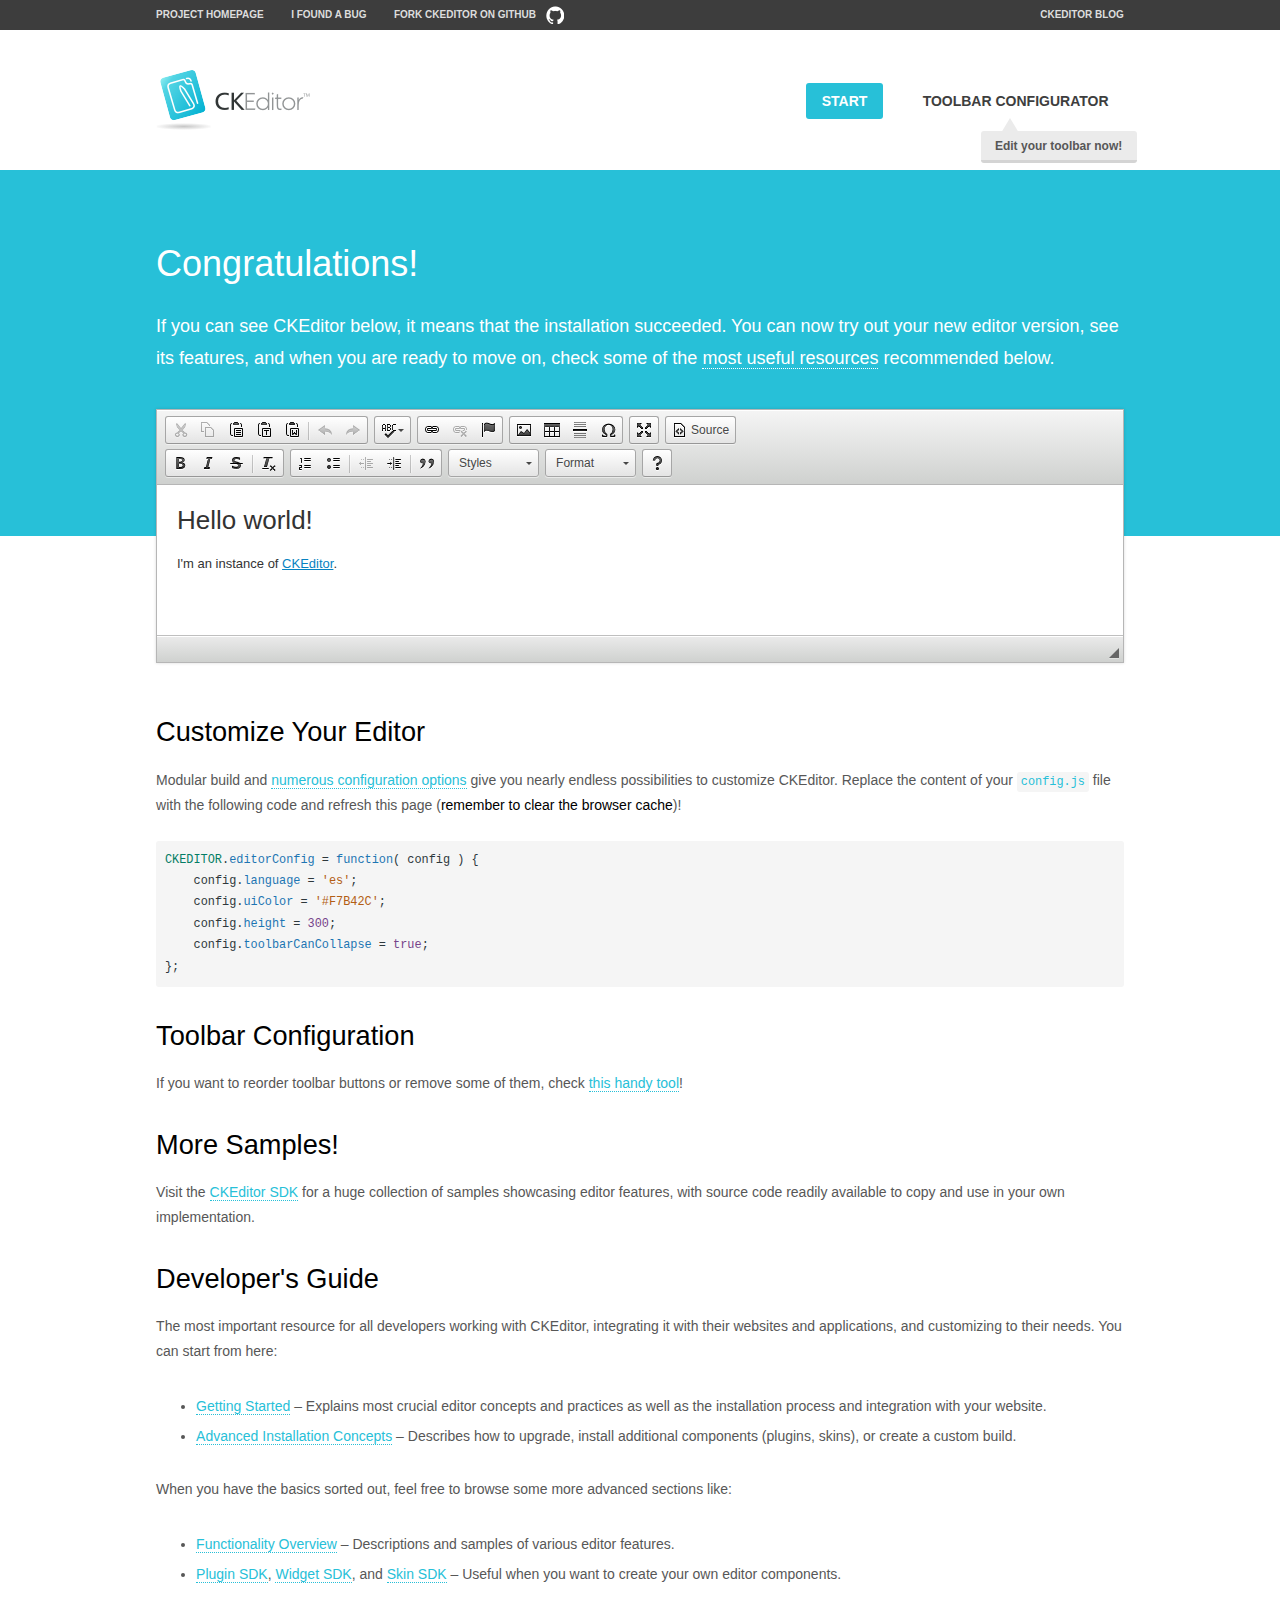
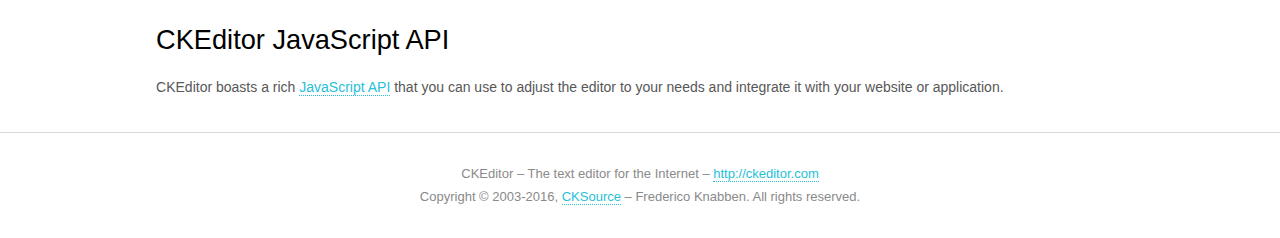
<file: class/ckeditor/samples/index.html>
<!DOCTYPE html>
<!--
Copyright (c) 2003-2016, CKSource - Frederico Knabben. All rights reserved.
For licensing, see LICENSE.md or http://ckeditor.com/license
-->
<html>
<head>
	<meta charset="utf-8">
	<title>CKEditor Sample</title>
	<script src="../ckeditor.js"></script>
	<script src="js/sample.js"></script>
	<link rel="stylesheet" href="css/samples.css">
	<link rel="stylesheet" href="toolbarconfigurator/lib/codemirror/neo.css">
</head>
<body id="main">

<nav class="navigation-a">
	<div class="grid-container">
		<ul class="navigation-a-left grid-width-70">
			<li><a href="http://ckeditor.com">Project Homepage</a></li>
			<li><a href="http://dev.ckeditor.com/">I found a bug</a></li>
			<li><a href="http://github.com/ckeditor/ckeditor-dev" class="icon-pos-right icon-navigation-a-github">Fork CKEditor on GitHub</a></li>
		</ul>
		<ul class="navigation-a-right grid-width-30">
			<li><a href="http://ckeditor.com/blog-list">CKEditor Blog</a></li>
		</ul>
	</div>
</nav>

<header class="header-a">
	<div class="grid-container">
		<h1 class="header-a-logo grid-width-30">
			<a href="index.html"><img src="img/logo.png" alt="CKEditor Sample"></a>
		</h1>

		<nav class="navigation-b grid-width-70">
			<ul>
				<li><a href="index.html" class="button-a button-a-background">Start</a></li>
				<li><a href="toolbarconfigurator/index.html" class="button-a">Toolbar configurator <span class="balloon-a balloon-a-nw">Edit your toolbar now!</span></a></li>
			</ul>
		</nav>
	</div>
</header>

<main>
	<div class="adjoined-top">
		<div class="grid-container">
			<div class="content grid-width-100">
				<h1>Congratulations!</h1>
				<p>
					If you can see CKEditor below, it means that the installation succeeded.
					You can now try out your new editor version, see its features, and when you are ready to move on, check some of the <a href="#sample-customize">most useful resources</a> recommended below.
				</p>
			</div>
		</div>
	</div>
	<div class="adjoined-bottom">
		<div class="grid-container">
			<div class="grid-width-100">
				<div id="editor">
					<h1>Hello world!</h1>
					<p>I'm an instance of <a href="http://ckeditor.com">CKEditor</a>.</p>
				</div>
			</div>
		</div>
	</div>

	<div class="grid-container">
		<div class="content grid-width-100">
			<section id="sample-customize">
				<h2>Customize Your Editor</h2>
				<p>Modular build and <a href="http://docs.ckeditor.com/#!/guide/dev_configuration">numerous configuration options</a> give you nearly endless possibilities to customize CKEditor. Replace the content of your <code><a href="../config.js">config.js</a></code> file with the following code and refresh this page (<strong>remember to clear the browser cache</strong>)!</p>
		<pre class="cm-s-neo CodeMirror"><code><span style="padding-right: 0.1px;"><span class="cm-variable">CKEDITOR</span>.<span class="cm-property">editorConfig</span> <span class="cm-operator">=</span> <span class="cm-keyword">function</span>( <span class="cm-def">config</span> ) {</span>
<span style="padding-right: 0.1px;"><span class="cm-tab">	</span><span class="cm-variable-2">config</span>.<span class="cm-property">language</span> <span class="cm-operator">=</span> <span class="cm-string">'es'</span>;</span>
<span style="padding-right: 0.1px;"><span class="cm-tab">	</span><span class="cm-variable-2">config</span>.<span class="cm-property">uiColor</span> <span class="cm-operator">=</span> <span class="cm-string">'#F7B42C'</span>;</span>
<span style="padding-right: 0.1px;"><span class="cm-tab">	</span><span class="cm-variable-2">config</span>.<span class="cm-property">height</span> <span class="cm-operator">=</span> <span class="cm-number">300</span>;</span>
<span style="padding-right: 0.1px;"><span class="cm-tab">	</span><span class="cm-variable-2">config</span>.<span class="cm-property">toolbarCanCollapse</span> <span class="cm-operator">=</span> <span class="cm-atom">true</span>;</span>
<span style="padding-right: 0.1px;">};</span></code></pre>
			</section>

			<section>
				<h2>Toolbar Configuration</h2>
				<p>If you want to reorder toolbar buttons or remove some of them, check <a href="toolbarconfigurator/index.html">this handy tool</a>!</p>
			</section>

			<section>
				<h2>More Samples!</h2>
				<p>Visit the <a href="http://sdk.ckeditor.com">CKEditor SDK</a> for a huge collection of samples showcasing editor features, with source code readily available to copy and use in your own implementation.</p>
			</section>

			<section>
				<h2>Developer's Guide</h2>
				<p>The most important resource for all developers working with CKEditor, integrating it with their websites and applications, and customizing to their needs. You can start from here:</p>
				<ul>
					<li><a href="http://docs.ckeditor.com/#!/guide/dev_installation">Getting Started</a> &ndash; Explains most crucial editor concepts and practices as well as the installation process and integration with your website.</li>
					<li><a href="http://docs.ckeditor.com/#!/guide/dev_advanced_installation">Advanced Installation Concepts</a> &ndash; Describes how to upgrade, install additional components (plugins, skins), or create a custom build.</li>
				</ul>
					<p>When you have the basics sorted out, feel free to browse some more advanced sections like:</p>
				<ul>
					<li><a href="http://docs.ckeditor.com/#!/guide/dev_features">Functionality Overview</a> &ndash; Descriptions and samples of various editor features.</li>
					<li><a href="http://docs.ckeditor.com/#!/guide/plugin_sdk_intro">Plugin SDK</a>, <a href="http://docs.ckeditor.com/#!/guide/widget_sdk_intro">Widget SDK</a>, and <a href="http://docs.ckeditor.com/#!/guide/skin_sdk_intro">Skin SDK</a> &ndash; Useful when you want to create your own editor components.</li>
				</ul>
			</section>

			<section>
				<h2>CKEditor JavaScript API</h2>
				<p>CKEditor boasts a rich <a href="http://docs.ckeditor.com/#!/api">JavaScript API</a> that you can use to adjust the editor to your needs and integrate it with your website or application.</p>
			</section>
		</div>
	</div>
</main>

<footer class="footer-a grid-container">
	<div class="grid-container">
		<p class="grid-width-100">
			CKEditor &ndash; The text editor for the Internet &ndash; <a class="samples" href="http://ckeditor.com/">http://ckeditor.com</a>
		</p>
		<p class="grid-width-100" id="copy">
			Copyright &copy; 2003-2016, <a class="samples" href="http://cksource.com/">CKSource</a> &ndash; Frederico Knabben. All rights reserved.
		</p>
	</div>
</footer>
<script>
	initSample();
</script>

</body>
</html>
</file>
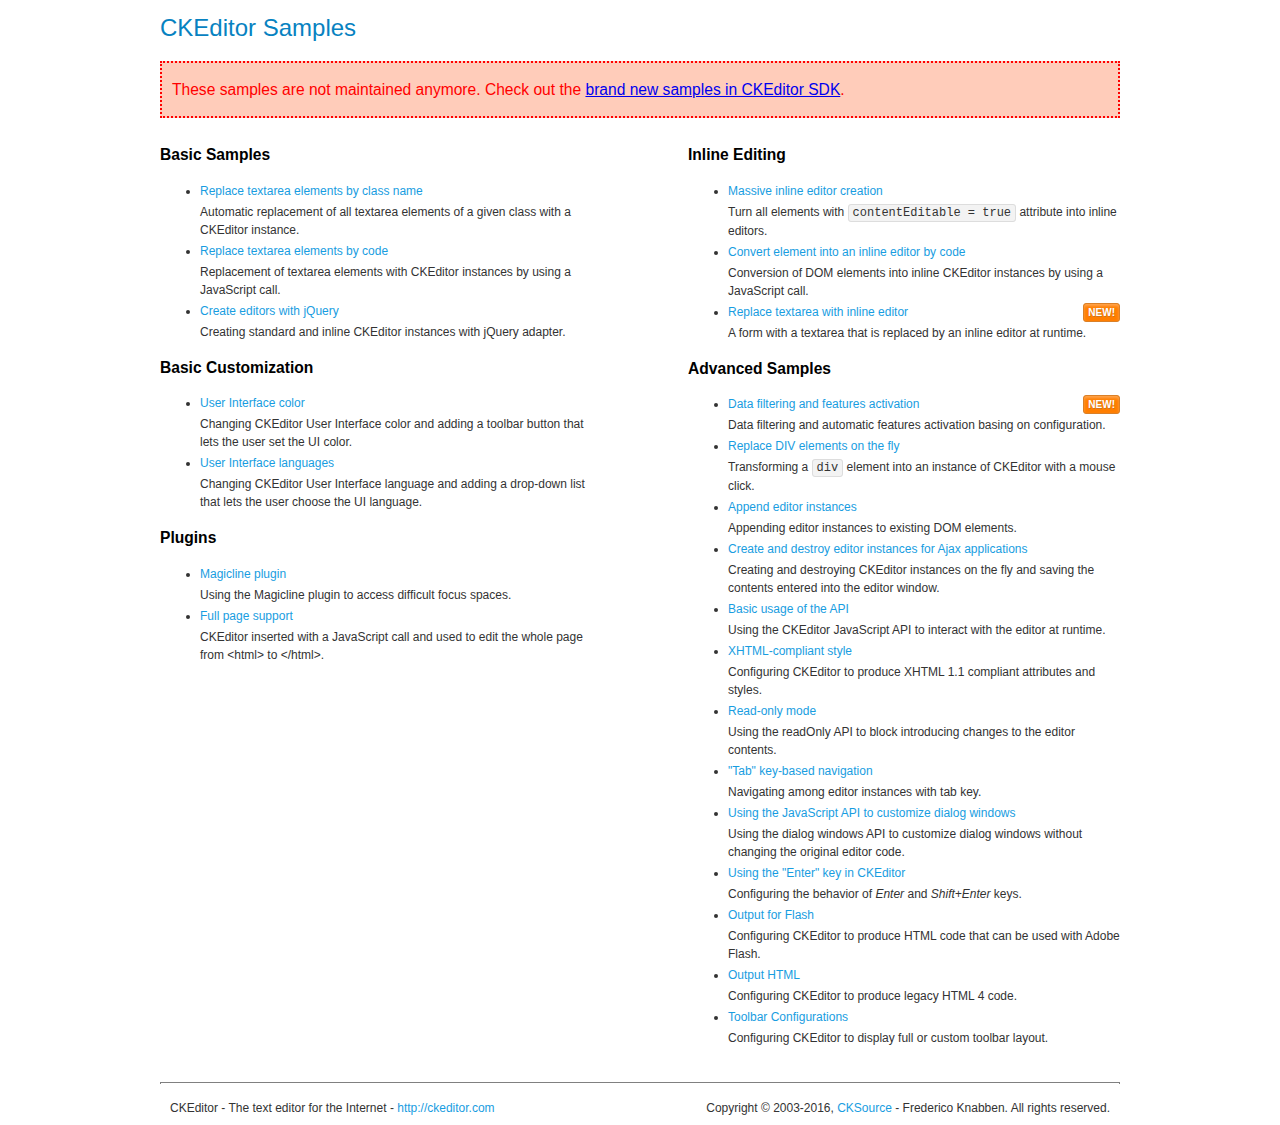
<file: class/ckeditor/samples/old/index.html>
<!DOCTYPE html>
<!--
Copyright (c) 2003-2016, CKSource - Frederico Knabben. All rights reserved.
For licensing, see LICENSE.md or http://ckeditor.com/license
-->
<html>
<head>
	<meta charset="utf-8">
	<title>CKEditor Samples</title>
	<link rel="stylesheet" href="sample.css">
</head>
<body>
	<h1 class="samples">
		CKEditor Samples
	</h1>
	<div class="warning deprecated">
		These samples are not maintained anymore. Check out the <a href="http://sdk.ckeditor.com/">brand new samples in CKEditor SDK</a>.
	</div>
	<div class="twoColumns">
		<div class="twoColumnsLeft">
			<h2 class="samples">
				Basic Samples
			</h2>
			<dl class="samples">
				<dt><a class="samples" href="replacebyclass.html">Replace textarea elements by class name</a></dt>
				<dd>Automatic replacement of all textarea elements of a given class with a CKEditor instance.</dd>

				<dt><a class="samples" href="replacebycode.html">Replace textarea elements by code</a></dt>
				<dd>Replacement of textarea elements with CKEditor instances by using a JavaScript call.</dd>

				<dt><a class="samples" href="jquery.html">Create editors with jQuery</a></dt>
				<dd>Creating standard and inline CKEditor instances with jQuery adapter.</dd>
			</dl>

			<h2 class="samples">
				Basic Customization
			</h2>
			<dl class="samples">
				<dt><a class="samples" href="uicolor.html">User Interface color</a></dt>
				<dd>Changing CKEditor User Interface color and adding a toolbar button that lets the user set the UI color.</dd>

				<dt><a class="samples" href="uilanguages.html">User Interface languages</a></dt>
				<dd>Changing CKEditor User Interface language and adding a drop-down list that lets the user choose the UI language.</dd>
			</dl>


			<h2 class="samples">Plugins</h2>
<dl class="samples">
<dt><a class="samples" href="magicline/magicline.html">Magicline plugin</a></dt>
<dd>Using the Magicline plugin to access difficult focus spaces.</dd>

<dt><a class="samples" href="wysiwygarea/fullpage.html">Full page support</a></dt>
<dd>CKEditor inserted with a JavaScript call and used to edit the whole page from &lt;html&gt; to &lt;/html&gt;.</dd>
</dl>
		</div>
		<div class="twoColumnsRight">
			<h2 class="samples">
				Inline Editing
			</h2>
			<dl class="samples">
				<dt><a class="samples" href="inlineall.html">Massive inline editor creation</a></dt>
				<dd>Turn all elements with <code>contentEditable = true</code> attribute into inline editors.</dd>

				<dt><a class="samples" href="inlinebycode.html">Convert element into an inline editor by code</a></dt>
				<dd>Conversion of DOM elements into inline CKEditor instances by using a JavaScript call.</dd>

				<dt><a class="samples" href="inlinetextarea.html">Replace textarea with inline editor</a> <span class="new">New!</span></dt>
				<dd>A form with a textarea that is replaced by an inline editor at runtime.</dd>

				
			</dl>

			<h2 class="samples">
				Advanced Samples
			</h2>
			<dl class="samples">
				<dt><a class="samples" href="datafiltering.html">Data filtering and features activation</a> <span class="new">New!</span></dt>
				<dd>Data filtering and automatic features activation basing on configuration.</dd>

				<dt><a class="samples" href="divreplace.html">Replace DIV elements on the fly</a></dt>
				<dd>Transforming a <code>div</code> element into an instance of CKEditor with a mouse click.</dd>

				<dt><a class="samples" href="appendto.html">Append editor instances</a></dt>
				<dd>Appending editor instances to existing DOM elements.</dd>

				<dt><a class="samples" href="ajax.html">Create and destroy editor instances for Ajax applications</a></dt>
				<dd>Creating and destroying CKEditor instances on the fly and saving the contents entered into the editor window.</dd>

				<dt><a class="samples" href="api.html">Basic usage of the API</a></dt>
				<dd>Using the CKEditor JavaScript API to interact with the editor at runtime.</dd>

				<dt><a class="samples" href="xhtmlstyle.html">XHTML-compliant style</a></dt>
				<dd>Configuring CKEditor to produce XHTML 1.1 compliant attributes and styles.</dd>

				<dt><a class="samples" href="readonly.html">Read-only mode</a></dt>
				<dd>Using the readOnly API to block introducing changes to the editor contents.</dd>

				<dt><a class="samples" href="tabindex.html">"Tab" key-based navigation</a></dt>
				<dd>Navigating among editor instances with tab key.</dd>


				
<dt><a class="samples" href="dialog/dialog.html">Using the JavaScript API to customize dialog windows</a></dt>
<dd>Using the dialog windows API to customize dialog windows without changing the original editor code.</dd>

<dt><a class="samples" href="enterkey/enterkey.html">Using the &quot;Enter&quot; key in CKEditor</a></dt>
<dd>Configuring the behavior of <em>Enter</em> and <em>Shift+Enter</em> keys.</dd>

<dt><a class="samples" href="htmlwriter/outputforflash.html">Output for Flash</a></dt>
<dd>Configuring CKEditor to produce HTML code that can be used with Adobe Flash.</dd>

<dt><a class="samples" href="htmlwriter/outputhtml.html">Output HTML</a></dt>
<dd>Configuring CKEditor to produce legacy HTML 4 code.</dd>

<dt><a class="samples" href="toolbar/toolbar.html">Toolbar Configurations</a></dt>
<dd>Configuring CKEditor to display full or custom toolbar layout.</dd>

			</dl>
		</div>
	</div>
	<div id="footer">
		<hr>
		<p>
			CKEditor - The text editor for the Internet - <a class="samples" href="http://ckeditor.com/">http://ckeditor.com</a>
		</p>
		<p id="copy">
			Copyright &copy; 2003-2016, <a class="samples" href="http://cksource.com/">CKSource</a> - Frederico Knabben. All rights reserved.
		</p>
	</div>
</body>
</html>
</file>
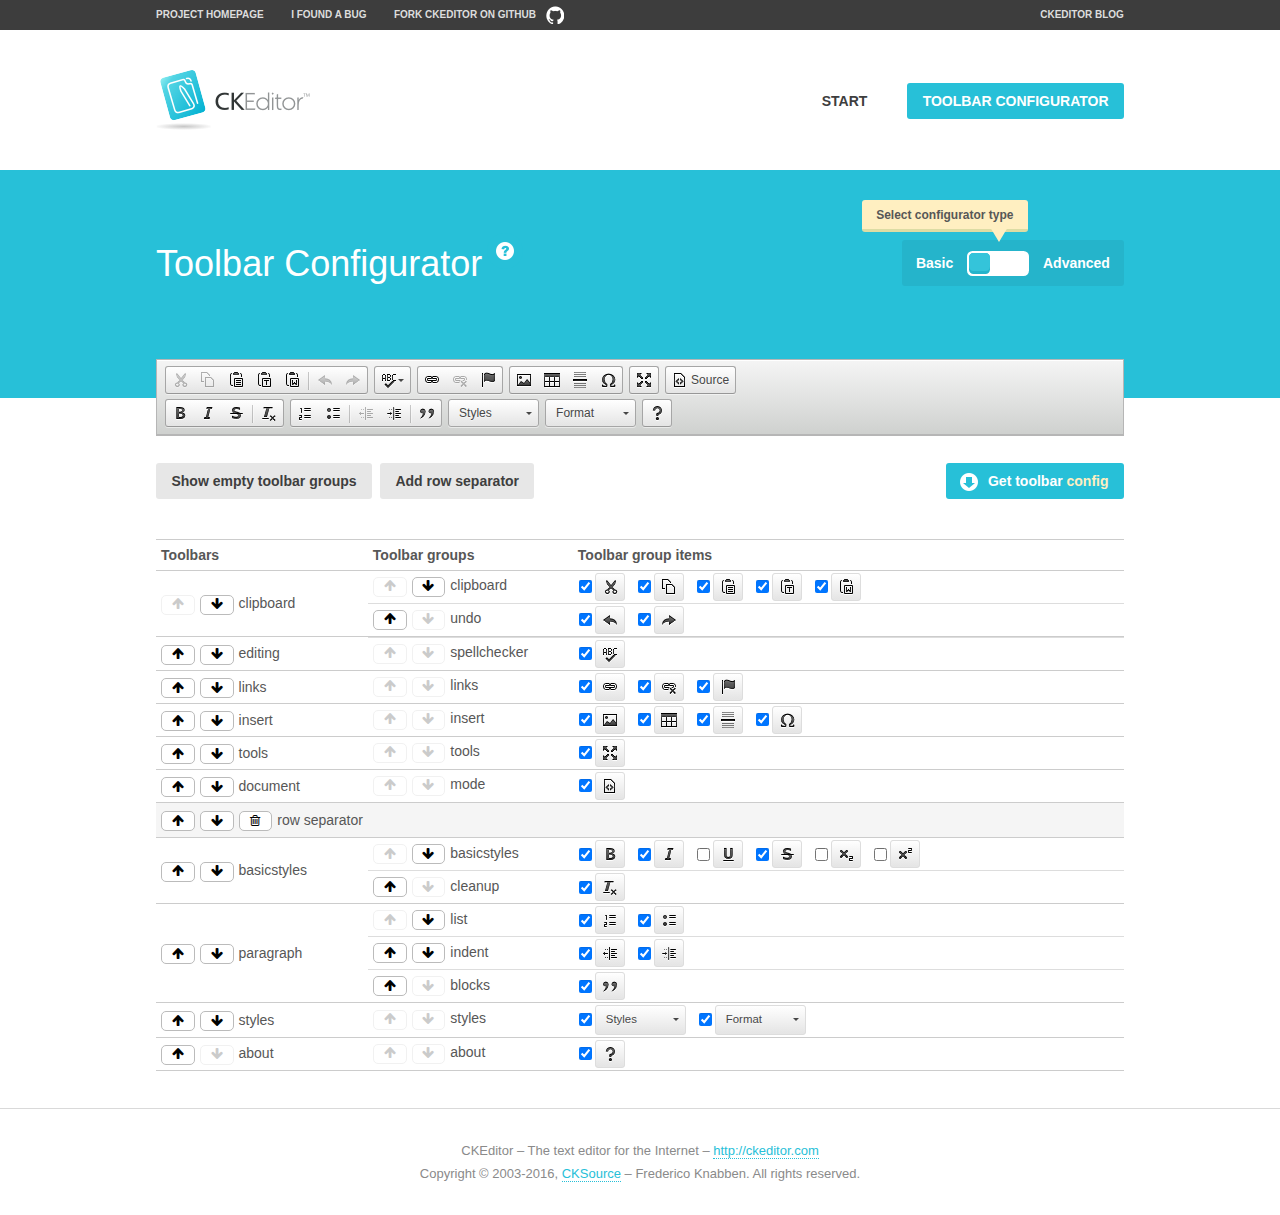
<file: class/ckeditor/samples/toolbarconfigurator/index.html>
<!DOCTYPE html>
<!--
Copyright (c) 2003-2016, CKSource - Frederico Knabben. All rights reserved.
For licensing, see LICENSE.md or http://ckeditor.com/license
-->
<!--[if IE 8]><html class="ie8"><![endif]-->
<!--[if gt IE 8]><html><![endif]-->
<!--[if !IE]><!--><html><!--<![endif]-->
<head>
	<meta charset="utf-8">
	<title>Toolbar Configurator</title>
	<script src="../../ckeditor.js"></script>
	<script>
		if ( CKEDITOR.env.ie && CKEDITOR.env.version < 9 )
			CKEDITOR.tools.enableHtml5Elements( document );
	</script>
	<link rel="stylesheet" href="lib/codemirror/codemirror.css">
	<link rel="stylesheet" href="lib/codemirror/show-hint.css">
	<link rel="stylesheet" href="lib/codemirror/neo.css">
	<link rel="stylesheet" href="css/fontello.css">
	<link rel="stylesheet" href="../css/samples.css">
</head>
<body id="toolbar">

<nav class="navigation-a">
	<div class="grid-container">
		<ul class="navigation-a-left grid-width-70">
			<li><a href="http://ckeditor.com">Project Homepage</a></li>
			<li><a href="http://dev.ckeditor.com/">I found a bug</a></li>
			<li><a href="http://github.com/ckeditor/ckeditor-dev" class="icon-pos-right icon-navigation-a-github">Fork CKEditor on GitHub</a></li>
		</ul>
		<ul class="navigation-a-right grid-width-30">
			<li><a href="http://ckeditor.com/blog-list">CKEditor Blog</a></li>
		</ul>
	</div>
</nav>

<header class="header-a">
	<div class="grid-container">
		<h1 class="header-a-logo grid-width-30">
			<a href="../index.html"><img src="../img/logo.png" alt="CKEditor Logo"></a>
		</h1>
		<nav class="navigation-b grid-width-70">
			<ul>
				<li><a href="../index.html"  class="button-a">Start</a></li>
				<li><a href="index.html"  class="button-a button-a-background">Toolbar configurator</a></li>
			</ul>
		</nav>
	</div>
</header>

<main>
	<div class="adjoined-top">
		<div class="grid-container">
			<div class="content grid-width-100">
				<div class="grid-container-nested">
					<h1 class="grid-width-60">
						Toolbar Configurator
						<a href="#help-content" type="button" title="Configurator help" id="help" class="button-a button-a-background button-a-no-text icon-pos-left icon-question-mark">Help</a>
					</h1>

					<div class="grid-width-40 grid-switch-magic">
						<div class="switch">
							<span class="balloon-a balloon-a-se">Select configurator type</span>
							<input type="radio" name="radio" data-num="1" id="radio-basic" />
							<input type="radio" name="radio" data-num="2" id="radio-advanced" />
							<label data-for="1" for="radio-basic">Basic</label>
							<span class="switch-inner">
								<span class="handler"></span>
							</span>
							<label data-for="2" for="radio-advanced">Advanced</label>
						</div>
					</div>
				</div>
			</div>
		</div>
	</div>
	<div class="adjoined-bottom">
		<div class="grid-container">
			<div class="grid-width-100">
				<div class="editors-container">
					<div id="editor-basic"></div>
					<div id="editor-advanced"></div>
				</div>
			</div>
		</div>
	</div>

	<div class="grid-container configurator">
		<div class="content grid-width-100">
			<div class="configurator">
				<div>
					<div id="toolbarModifierWrapper"></div>
				</div>
			</div>
		</div>
	</div>

	<div id="help-content">
		<div class="grid-container">
			<div class="grid-width-100">
				<h2>What Am I Doing Here?</h2>

				<div class="grid-container grid-container-nested">
					<div class="basic">
						<div class="grid-width-50">
							<p>Arrange <a href="http://docs.ckeditor.com/#!/api/CKEDITOR.config-cfg-toolbarGroups">toolbar groups</a>, toggle <a href="http://docs.ckeditor.com/#!/api/CKEDITOR.config-cfg-removeButtons">button visibility</a> according to your needs and get your toolbar configuration.</p>
							<p>You can replace the content of the <a href="../../config.js"><code>config.js</code></a> file with the generated configuration. If you already set some configuration options you will need to merge both configurations.</p>
						</div>
						<div class="grid-width-50">
							<p>Read more about different ways of <a href="http://docs.ckeditor.com/#!/guide/dev_configuration">setting configuration</a> and do not forget about <strong>clearing browser cache</strong>.</p>
							<p>Arranging toolbar groups is the recommended way of configuring the toolbar, but if you need more freedom you can use the <a href="#advanced">advanced configurator</a>.</p>
						</div>
					</div>
					<div class="advanced" style="display: none;">
						<div class="grid-width-50">
							<p>With this code editor you can edit your <a href="http://docs.ckeditor.com/#!/api/CKEDITOR.config-cfg-toolbar">toolbar configuration</a> live.</p>
							<p>You can replace the content of the <a href="../../config.js"><code>config.js</code></a> file with the generated configuration. If you already set some configuration options you will need to merge both configurations.</p>
						</div>
						<div class="grid-width-50">
							<p>Read more about different ways of <a href="http://docs.ckeditor.com/#!/guide/dev_configuration">setting configuration</a> and do not forget about <strong>clearing browser cache</strong>.</p>
						</div>
					</div>
				</div>

				<p class="grid-container grid-container-nested">
					<button type="button" class="help-content-close grid-width-100 button-a button-a-background">Got it. Let's play!</button>
				</p>
			</div>
		</div>
	</div>
</main>

<footer class="footer-a grid-container">
	<p class="grid-width-100">
		CKEditor &ndash; The text editor for the Internet &ndash; <a class="samples" href="http://ckeditor.com/">http://ckeditor.com</a>
	</p>
	<p class="grid-width-100" id="copy">
		Copyright &copy; 2003-2016, <a class="samples" href="http://cksource.com/">CKSource</a> &ndash; Frederico Knabben. All rights reserved.
	</p>
</footer>

<script src="lib/codemirror/codemirror.js"></script>
<script src="lib/codemirror/javascript.js"></script>
<script src="lib/codemirror/show-hint.js"></script>

<script src="js/fulltoolbareditor.js"></script>
<script src="js/abstracttoolbarmodifier.js"></script>
<script src="js/toolbarmodifier.js"></script>
<script src="js/toolbartextmodifier.js"></script>
<script src="../js/sf.js"></script>

<script>
	( function() {
		'use strict';

		var mode = ( window.location.hash.substr( 1 ) === 'advanced' ) ? 'advanced' : 'basic',
			configuratorSection = CKEDITOR.document.findOne( 'main > .grid-container.configurator' ),
			basicInstruction = CKEDITOR.document.findOne( '#help-content .basic' ),
			advancedInstruction = CKEDITOR.document.findOne( '#help-content .advanced' ),

			// Configurator mode switcher.
			modeSwitchBasic = CKEDITOR.document.getById( 'radio-basic' ),
			modeSwitchAdvanced = CKEDITOR.document.getById( 'radio-advanced' );

		// Initial setup
		function updateSwitcher() {
			if ( mode === 'advanced' ) {
				modeSwitchAdvanced.$.checked = true;
			} else {
				modeSwitchBasic.$.checked = true;
			}
		}

		updateSwitcher();

		CKEDITOR.document.getWindow().on( 'hashchange', function( e ) {
			var hash = window.location.hash.substr( 1 );
			if ( !( hash === 'advanced' || hash === 'basic' ) ) {
				return;
			}
			mode = hash;
			onToolbarsDone( mode );
		} );

		CKEDITOR.document.getWindow().on( 'resize', function() {
			updateToolbar( ( mode === 'basic' ? toolbarModifier : toolbarTextModifier )[ 'editorInstance' ] );
		} );

		function onRefresh( modifier ) {
			modifier = modifier || this;

			if ( mode === 'basic' && modifier instanceof ToolbarConfigurator.ToolbarTextModifier ) {
				return;
			}

			// CodeMirror container becomes visible, so we need to refresh and to avoid rendering problems.
			if ( mode === 'advanced' && modifier instanceof ToolbarConfigurator.ToolbarTextModifier ) {
				modifier.codeContainer.refresh();
			}

			updateToolbar( modifier.editorInstance );
		}

		function updateToolbar( editor ) {
			var editorContainer = editor.container;

			// Not always editor is loaded.
			if ( !editorContainer ) {
				return;
			}

			var displayStyle = editorContainer.getStyle( 'display' );

			editorContainer.setStyle( 'display', 'block' );

			var newHeight = editorContainer.getSize( 'height' );

			var newMarginTop = parseInt( editorContainer.getComputedStyle( 'margin-top' ), 10 );
			newMarginTop = ( isNaN( newMarginTop ) ? 0 : Number( newMarginTop ) );

			var newMarginBottom = parseInt( editorContainer.getComputedStyle( 'margin-bottom' ), 10 );
			newMarginBottom = ( isNaN( newMarginBottom ) ? 0 : Number( newMarginBottom ) );

			var result = newHeight + newMarginTop + newMarginBottom;

			editorContainer.setStyle( 'display', displayStyle );

			editor.container.getAscendant( 'div' ).setStyle( 'height', result + 'px' );
		}

		var toolbarModifier = new ToolbarConfigurator.ToolbarModifier( 'editor-basic' );

		var done = 0;
		toolbarModifier.init( onToolbarInit );
		toolbarModifier.onRefresh = onRefresh;

		CKEDITOR.document.getById( 'toolbarModifierWrapper' ).append( toolbarModifier.mainContainer );

		var toolbarTextModifier = new ToolbarConfigurator.ToolbarTextModifier( 'editor-advanced' );
		toolbarTextModifier.init( onToolbarInit );
		toolbarTextModifier.onRefresh = onRefresh;

		function onToolbarInit() {
			if ( ++done === 2 ) {
				onToolbarsDone();

				positionSticky.watch( CKEDITOR.document.findOne( '.toolbar' ), function() {
					return mode === 'advanced';
				} );
			}
		}

		function onToolbarsDone() {
			if ( mode === 'basic' ) {
				toggleModeBasic( false );
			} else {
				toggleModeAdvanced( false );
			}

			updateSwitcher();

			setTimeout( function() {
				CKEDITOR.document.findOne( '.editors-container' ).addClass( 'active' );
				CKEDITOR.document.findOne( '#toolbarModifierWrapper' ).addClass( 'active' );
			}, 200 );
		}

		CKEDITOR.document.getById( 'toolbarModifierWrapper' ).append( toolbarTextModifier.mainContainer );

		function toogleModeSwitch( onElement, offElement, onModifier, offModifier ) {
			onElement.addClass( 'fancy-button-active' );
			offElement.removeClass( 'fancy-button-active' );

			onModifier.showUI();
			offModifier.hideUI();
		}

		function toggleModeBasic( callOnRefresh ) {
			callOnRefresh = ( callOnRefresh !== false );
			mode = 'basic';
			window.location.hash = '#basic';
			toogleModeSwitch( modeSwitchBasic, modeSwitchAdvanced, toolbarModifier, toolbarTextModifier );

			configuratorSection.removeClass( 'freed-width' );
			basicInstruction.show();
			advancedInstruction.hide();

			callOnRefresh && onRefresh( toolbarModifier );
		}

		function toggleModeAdvanced( callOnRefresh ) {
			callOnRefresh = ( callOnRefresh !== false );
			mode = 'advanced';
			window.location.hash = '#advanced';
			toogleModeSwitch( modeSwitchAdvanced, modeSwitchBasic, toolbarTextModifier, toolbarModifier );

			configuratorSection.addClass( 'freed-width' );
			advancedInstruction.show();
			basicInstruction.hide();

			callOnRefresh && onRefresh( toolbarTextModifier );
		}

		modeSwitchBasic.on( 'click', toggleModeBasic );
		modeSwitchAdvanced.on( 'click', toggleModeAdvanced );

		//
		// Position:sticky for the toolbar.
		//

		// Will make elements behave like they were styled with position:sticky.
		var positionSticky = {
			// Store object: {
			// 		element: CKEDITOR.dom.element, // Element which will float.
			// 		placeholder: CKEDITOR.dom.element, // Placeholder which is place to prevent page bounce.
			// 		isFixed: boolean // Whether element float now.
			// }
			watched: [],

			active: [],

			staticContainer: null,

			init: function() {
				var element = CKEDITOR.dom.element.createFromHtml(
					'<div class="staticContainer">' +
						'<div class="grid-container" >' +
							'<div class="grid-width-100">' +
								'<div class="inner"></div>' +
							'</div>' +
						'</div>' +
					'</div>' );

				this.staticContainer = element.findOne( '.inner' );

				CKEDITOR.document.getBody().append( element );
			},

			watch: function( element, preventFunc ) {
				this.watched.push( {
					element: element,
					placeholder: new CKEDITOR.dom.element( 'div' ),
					isFixed: false,
					preventFunc: preventFunc
				} );
			},

			checkAll: function() {
				for ( var i = 0; i < this.watched.length; i++ ) {
					this.check( this.watched[ i ] );
				}
			},

			check: function( element ) {
				var isFixed = element.isFixed;
				var shouldBeFixed = this.shouldBeFixed( element );

				// Nothing to be done.
				if ( isFixed === shouldBeFixed ) {
					return;
				}

				var placeholder = element.placeholder;

				if ( isFixed ) {
					// Unfixing.

					element.element.insertBefore( placeholder );
					placeholder.remove();

					element.element.removeStyle( 'margin' );

					this.active.splice( CKEDITOR.tools.indexOf( this.active, element ), 1 );

				} else {
					// Fixing.
					placeholder.setStyle( 'width', element.element.getSize( 'width' ) + 'px' );
					placeholder.setStyle( 'height', element.element.getSize( 'height' ) + 'px' );
					placeholder.setStyle( 'margin-bottom', element.element.getComputedStyle( 'margin-bottom' ) );
					placeholder.setStyle( 'display', element.element.getComputedStyle( 'display' ) );
					placeholder.insertAfter( element.element );

					this.staticContainer.append( element.element );

					this.active.push( element );
				}

				element.isFixed = !element.isFixed;
			},

			shouldBeFixed: function( element ) {
				if ( element.preventFunc && element.preventFunc() ) {
					return false;
				}

				// If element is already fixed we are checking it's placeholder.
				var related = ( element.isFixed ? element.placeholder : element.element ),
					clientRect = related.$.getBoundingClientRect(),
					staticHeight = this.staticContainer.getSize('height' ),
					elemHeight = element.element.getSize( 'height' );

				if ( element.isFixed ) {
					return ( clientRect.top + elemHeight < staticHeight );
				} else {
					return ( clientRect.top < staticHeight );
				}
			}
		};

		positionSticky.init();

		CKEDITOR.document.getWindow().on( 'scroll',
			new CKEDITOR.tools.eventsBuffer( 100, positionSticky.checkAll, positionSticky ).input
		);

		// Make the toolbar sticky.
		positionSticky.watch( CKEDITOR.document.findOne( '.editors-container' ) );

		// Help button and help-content.
		( function() {
			var helpButton = CKEDITOR.document.getById( 'help' ),
				helpContent = CKEDITOR.document.getById( 'help-content' );

			// Don't show help button on IE8 because it's unsupported by Pico Modal.
			if ( CKEDITOR.env.ie && CKEDITOR.env.version == 8 ) {
				helpButton.hide();
			} else {
				// Display help modal when the button is clicked.
				helpButton.on( 'click', function( evt ) {
					SF.modal( {
						// Clone modal content from DOM.
						content: helpContent.getHtml(),

						afterCreate: function( modal ) {
							// Enable modal content button to close the modal.
							new CKEDITOR.dom.element( modal.modalElem() ).findOne( '.help-content-close' ).once( 'click', modal.close );
						}
					} ).show();
				} );
			}
		} )();
	} )();
</script>
</body>
</html>
</file>
<file: class/ckeditor/samples/css/samples.css>
/**
 * @license Copyright (c) 2003-2016, CKSource - Frederico Knabben. All rights reserved.
 * For licensing, see LICENSE.md or http://ckeditor.com/license
 */
@media (max-width: 900px) {
  .global-is-mobile-hidden {
    display: none !important;
  }
}
article,
aside,
details,
figcaption,
figure,
footer,
header,
hgroup,
main,
menu,
nav,
section {
  display: block;
}
body,
html {
  margin: 0;
  padding: 0;
  font: 16px / 1.8 Arial, 'Helvetica Neue', Helvetica, sans-serif;
  font-weight: 300;
  color: #575757;
}
.grid-width-10 {
  width: 10%;
}
.grid-width-20 {
  width: 20%;
}
.grid-width-30 {
  width: 30%;
}
.grid-width-40 {
  width: 40%;
}
.grid-width-50 {
  width: 50%;
}
.grid-width-60 {
  width: 60%;
}
.grid-width-70 {
  width: 70%;
}
.grid-width-80 {
  width: 80%;
}
.grid-width-90 {
  width: 90%;
}
.grid-width-100 {
  width: 100%;
}
@media (max-width: 900px) {
  .grid-width-10,
  .grid-width-20,
  .grid-width-30,
  .grid-width-40,
  .grid-width-50,
  .grid-width-60,
  .grid-width-70,
  .grid-width-80,
  .grid-width-90,
  .grid-width-100 {
    width: 100%;
  }
}
*[class*="grid-width"] {
  -webkit-box-sizing: border-box;
  -moz-box-sizing: border-box;
  box-sizing: border-box;
  padding-left: 4%;
  padding-right: 4%;
  float: left;
}
*[class*="grid-width"]:after,
.grid-container:after,
*[class*="grid-width"]:before,
.grid-container:before {
  content: '';
  display: block;
  overflow: hidden;
  visibility: hidden;
  font-size: 0;
  line-height: 0;
  width: 0;
  height: 0;
}
*[class*="grid-width"]:after,
.grid-container:after {
  clear: both;
}
.grid-container {
  -webkit-box-sizing: border-box;
  -moz-box-sizing: border-box;
  box-sizing: border-box;
  margin-left: auto;
  margin-right: auto;
}
.grid-container-nested *[class*="grid-width"]:first-child {
  padding-left: 0;
}
.grid-container-nested *[class*="grid-width"]:last-child {
  padding-right: 0;
}
@media (max-width: 900px) {
  .grid-container-nested *[class*="grid-width"]:first-child {
    padding-left: 4%;
  }
  .grid-container-nested *[class*="grid-width"]:last-child {
    padding-right: 4%;
  }
}
.header-a {
  min-height: 140px;
  overflow: hidden;
}
.header-a .header-a-logo {
  margin: 40px 0 0;
}
@media (max-width: 900px) {
  .header-a .header-a-logo {
    text-align: center;
  }
}
.header-a .header-a-logo img {
  border: transparent;
}
.navigation-a {
  height: 30px;
  background: #3d3d3d;
  position: absolute;
  left: 0;
  right: 0;
  top: 0;
  padding: 0;
  overflow: hidden;
}
@media (max-width: 900px) {
  .navigation-a {
    text-align: center;
  }
}
.navigation-a ul {
  list-style: none;
  margin: 0;
  overflow: hidden;
}
.navigation-a ul li,
.navigation-a ul li a {
  display: inline-block;
}
@media (max-width: 900px) {
  .navigation-a ul {
    width: auto;
    text-overflow: ellipsis;
    white-space: nowrap;
    display: inline-block;
    float: none;
  }
  .navigation-a ul:before,
  .navigation-a ul:after {
    display: none;
  }
}
.navigation-a ul.navigation-a-left {
  text-align: left;
}
@media (max-width: 900px) {
  .navigation-a ul.navigation-a-left {
    padding-right: 0;
  }
}
.navigation-a ul.navigation-a-right {
  text-align: right;
}
@media (max-width: 900px) {
  .navigation-a ul.navigation-a-right {
    padding-left: 23px;
  }
}
.navigation-a ul li + li {
  margin-left: 23px;
}
.navigation-a ul li a {
  font-size: 10px;
  font-size: 0.625rem;
  line-height: 18px;
  line-height: 1.13rem;
  line-height: 30px;
  float: left;
  color: #dddddd;
  font-weight: bold;
  text-decoration: none;
  text-transform: uppercase;
}
.navigation-a ul li a:hover {
  cursor: pointer;
  color: #ffffff;
}
.icon-navigation-a-github:before,
.icon-navigation-a-github:after {
  background-image: url("[data-uri]");
}
.navigation-b {
  text-align: right;
  margin: 52px 0 0;
  overflow: visible;
}
@media (max-width: 900px) {
  .navigation-b {
    text-align: center;
    margin-top: 20px;
    padding: 0;
  }
}
.navigation-b ul {
  padding: 0;
  list-style: none;
  margin: 0;
  overflow: visible;
}
.navigation-b ul li,
.navigation-b ul li a {
  display: inline-block;
}
@media (max-width: 900px) {
  .navigation-b ul {
    display: table;
    width: 100%;
    padding-bottom: 1.5em;
  }
}
@media (max-width: 900px) {
  .navigation-b ul li {
    display: table-row;
  }
}
.navigation-b ul li + li {
  margin-left: 20px;
}
@media (max-width: 900px) {
  .navigation-b ul li + li {
    margin-left: 0;
  }
}
.navigation-b ul li a {
  -webkit-box-sizing: border-box;
  -moz-box-sizing: border-box;
  box-sizing: border-box;
  text-transform: uppercase;
  text-decoration: none;
  outline: none;
}
@media (max-width: 900px) {
  .navigation-b ul li a {
    width: 100%;
    -webkit-border-radius: 0;
    -webkit-background-clip: padding-box;
    -moz-border-radius: 0;
    -moz-background-clip: padding;
    border-radius: 0;
    background-clip: padding-box;
  }
}
.footer-a {
  font-size: 13px;
  font-size: 0.8125rem;
  line-height: 23.4px;
  line-height: 1.46rem;
  padding-top: 2.25em;
  padding-bottom: 2.25em;
  overflow: hidden;
  color: #8a8a8a;
}
.footer-a a {
  color: #27c0d8;
  text-decoration: none;
  border-bottom: 1px dotted #27c0d8;
}
.footer-a a:hover {
  color: #23adc2;
}
.footer-a p {
  margin: 0;
  display: inline-block;
  text-align: center;
}
.content {
  font-size: 14px;
  font-size: 0.875rem;
  line-height: 25.2px;
  line-height: 1.57rem;
  overflow: hidden;
  padding-top: 1.5em;
  padding-bottom: 1.5em;
}
.content p {
  margin: 0.75em 0;
}
.content ul,
.content ol,
.content pre,
.content blockquote,
.content textarea:not([class^="cke"]),
.content .cke {
  margin: 1.875em 0;
}
.content code,
.content kbd {
  -webkit-border-radius: 3px;
  -webkit-background-clip: padding-box;
  -moz-border-radius: 3px;
  -moz-background-clip: padding;
  border-radius: 3px;
  background-clip: padding-box;
  padding: 3px 4px;
}
.content pre,
.content code,
.content kbd,
.content blockquote {
  background: #f5f5f5;
}
.content blockquote,
.content pre {
  background: none;
  border-left: 4px solid #27c0d8;
  padding: 1.5em 2.25em;
}
.content p a,
.content ul a,
.content ol a,
.content blockquote a,
.content h1 a,
.content h2 a,
.content h3 a,
.content h4 a,
.content h5 a {
  color: #27c0d8;
  text-decoration: none;
  border-bottom: 1px dotted #27c0d8;
}
.content p a:hover,
.content ul a:hover,
.content ol a:hover,
.content blockquote a:hover,
.content h1 a:hover,
.content h2 a:hover,
.content h3 a:hover,
.content h4 a:hover,
.content h5 a:hover {
  color: #23adc2;
}
.content h1,
.content h2,
.content h3,
.content h4,
.content h5 {
  color: #000;
  font-weight: 100;
}
.content h1 code,
.content h2 code,
.content h3 code,
.content h4 code,
.content h5 code,
.content h1 kbd,
.content h2 kbd,
.content h3 kbd,
.content h4 kbd,
.content h5 kbd {
  font-size: inherit;
}
.content h1 a.content-heading-anchor,
.content h2 a.content-heading-anchor,
.content h3 a.content-heading-anchor,
.content h4 a.content-heading-anchor,
.content h5 a.content-heading-anchor {
  font-weight: 100;
  vertical-align: middle;
  opacity: 0;
  border: 0;
}
.content h1:hover a.content-heading-anchor,
.content h2:hover a.content-heading-anchor,
.content h3:hover a.content-heading-anchor,
.content h4:hover a.content-heading-anchor,
.content h5:hover a.content-heading-anchor {
  opacity: 1;
}
.content h1:target a,
.content h2:target a,
.content h3:target a,
.content h4:target a,
.content h5:target a {
  -webkit-animation: targetLinkOpacity 0.5s linear alternate;
  -moz-animation: targetLinkOpacity 0.5s linear alternate;
  -o-animation: targetLinkOpacity 0.5s linear alternate;
  animation: targetLinkOpacity 0.5s linear alternate;
  opacity: 1;
}
.content input,
.content select,
.content textarea:not([class^="cke"]) {
  -webkit-border-radius: 3px;
  -webkit-background-clip: padding-box;
  -moz-border-radius: 3px;
  -moz-background-clip: padding;
  border-radius: 3px;
  background-clip: padding-box;
  -webkit-box-shadow: inset 0 1px 1px rgba(0, 0, 0, 0.08);
  -moz-box-shadow: inset 0 1px 1px rgba(0, 0, 0, 0.08);
  box-shadow: inset 0 1px 1px rgba(0, 0, 0, 0.08);
  font: inherit;
  color: inherit;
  border: 1px solid #d9d9d9;
  padding: .2em .5em;
}
.content input:focus,
.content select:focus,
.content textarea:not([class^="cke"]):focus {
  border-color: #66afe9;
  outline: 0;
  -webkit-box-shadow: inset 0 1px 1px rgba(0, 0, 0, 0.08), 0 0 8px #93c6ef;
  -moz-box-shadow: inset 0 1px 1px rgba(0, 0, 0, 0.08), 0 0 8px #93c6ef;
  box-shadow: inset 0 1px 1px rgba(0, 0, 0, 0.08), 0 0 8px #93c6ef;
}
.content abbr {
  border-bottom: 1px dotted #666;
  cursor: pointer;
}
.content blockquote {
  font-style: italic;
  font-family: Georgia, Times, "Times New Roman", serif;
  font-size: 16px;
  font-size: 1rem;
  line-height: 28.8px;
  line-height: 1.8rem;
}
.content em {
  font-style: italic;
}
.content h1 {
  font-size: 36px;
  font-size: 2.25rem;
  line-height: 64.8px;
  line-height: 4.05rem;
  margin: 1.125em 0 0;
}
.content h2 {
  font-size: 27.2px;
  font-size: 1.7rem;
  line-height: 48.96px;
  line-height: 3.06rem;
  margin: 0.9em 0 0;
}
.content h3 {
  font-size: 24px;
  font-size: 1.5rem;
  line-height: 43.2px;
  line-height: 2.7rem;
  font-weight: 500;
  margin: 0.75em 0 0;
}
.content h4 {
  font-size: 19.2px;
  font-size: 1.2rem;
  line-height: 34.56px;
  line-height: 2.16rem;
  font-weight: 500;
  margin: 0.75em 0 0;
}
.content h5 {
  font-size: 17.6px;
  font-size: 1.1rem;
  line-height: 31.68px;
  line-height: 1.98rem;
  font-weight: 500;
  margin: 0.75em 0 0;
}
.content hr {
  border: 0;
  border-top: 4px solid #d9d9d9;
  margin: 1.5em 0;
}
.content input[type="text"] {
  height: 1.8em;
  line-height: 1.8em;
}
.content input[type="button"] {
  -webkit-appearance: button;
  -moz-appearance: button;
  appearance: button;
}
.content kbd {
  font-size: 12px;
  font-size: 0.75rem;
  line-height: 21.6px;
  line-height: 1.35rem;
  font-family: Arial, 'Helvetica Neue', Helvetica, sans-serif;
  padding: 2px 6px;
  -webkit-box-shadow: 0 0 4px #ffffff inset, 0 2px 0 #d9d9d9;
  -moz-box-shadow: 0 0 4px #ffffff inset, 0 2px 0 #d9d9d9;
  box-shadow: 0 0 4px #ffffff inset, 0 2px 0 #d9d9d9;
}
.content p img {
  vertical-align: middle;
}
.content p pre {
  padding: 1.5em;
}
.content pre {
  padding: 0;
  border: 0;
  tab-size: 4;
  -o-tab-size: 4;
  -moz-tab-size: 4;
}
.content pre,
.content code {
  font-size: 11.89px;
  font-size: 0.743rem;
  line-height: 21.4px;
  line-height: 1.34rem;
  font-family: Consolas, Menlo, Monaco, Lucida Console, Liberation Mono, DejaVu Sans Mono, Bitstream Vera Sans Mono, Courier New, monospace, serif;
}
.content pre a,
.content code a {
  border: 0;
}
.content pre code {
  padding: 0.75em;
  display: block;
}
.content strong {
  color: #000;
}
.content ul ul,
.content ol ul,
.content ul ol,
.content ol ol {
  margin: 0.75em 0;
}
.content ul li,
.content ol li {
  font-size: 14px;
  font-size: 0.875rem;
  line-height: 30.24px;
  line-height: 1.89rem;
}
.content textarea:not([class^="cke"]) {
  width: 100%;
}
.content div.todo {
  border: 2px dotted #444;
  padding: 10px;
  margin: 60px 0 10px 0;
  /* Remove me some day */
}
.content div.todo:before {
  content: "TODO";
  font-weight: bold;
}
body a.button-a,
body button.button-a,
body input.button-a {
  -webkit-border-radius: 3px;
  -webkit-background-clip: padding-box;
  -moz-border-radius: 3px;
  -moz-background-clip: padding;
  border-radius: 3px;
  background-clip: padding-box;
  font-size: 14px;
  font-size: 0.875rem;
  line-height: 25.2px;
  line-height: 1.57rem;
  height: 36px;
  line-height: 36px;
  padding: 0 1.1em;
  font-weight: 700;
  color: #3e3e3e;
  white-space: nowrap;
  text-decoration: none;
  display: inline-block;
  cursor: pointer;
  border: 0;
  vertical-align: middle;
  margin: 1px 0;
  background: transparent;
}
body a.button-a.icon-pos-left,
body button.button-a.icon-pos-left,
body input.button-a.icon-pos-left {
  padding-left: .8em;
}
body a.button-a.icon-pos-right,
body button.button-a.icon-pos-right,
body input.button-a.icon-pos-right {
  padding-right: .8em;
}
body a.button-a.button-a-no-text,
body button.button-a.button-a-no-text,
body input.button-a.button-a-no-text {
  -webkit-border-radius: 100px;
  -webkit-background-clip: padding-box;
  -moz-border-radius: 100px;
  -moz-background-clip: padding;
  border-radius: 100px;
  background-clip: padding-box;
  width: 36px;
  padding: 0;
  text-indent: -999px;
  overflow: hidden;
  position: relative;
  text-align: center;
}
body a.button-a.button-a-no-text:before,
body button.button-a.button-a-no-text:before,
body input.button-a.button-a-no-text:before {
  position: absolute;
  left: 50%;
  top: 50%;
  margin: -9px 0 0 -9px;
}
@media (max-width: 900px) {
  body a.button-a.button-a-mobile-collapsed,
  body button.button-a.button-a-mobile-collapsed,
  body input.button-a.button-a-mobile-collapsed {
    -webkit-border-radius: 100px;
    -webkit-background-clip: padding-box;
    -moz-border-radius: 100px;
    -moz-background-clip: padding;
    border-radius: 100px;
    background-clip: padding-box;
    width: 36px;
    padding: 0;
    text-indent: -999px;
    overflow: hidden;
    position: relative;
    text-align: center;
  }
  body a.button-a.button-a-mobile-collapsed:before,
  body button.button-a.button-a-mobile-collapsed:before,
  body input.button-a.button-a-mobile-collapsed:before {
    position: absolute;
    left: 50%;
    top: 50%;
    margin: -9px 0 0 -9px;
  }
  body a.button-a.button-a-mobile-collapsed:before,
  body button.button-a.button-a-mobile-collapsed:before,
  body input.button-a.button-a-mobile-collapsed:before {
    position: absolute;
    left: 50%;
    top: 50%;
    margin: -9px 0 0 -9px;
  }
}
body a.button-a:active,
body button.button-a:active,
body input.button-a:active,
body a.button-a:hover,
body button.button-a:hover,
body input.button-a:hover {
  color: #fff;
  background: #23adc2;
}
body a.button-a:focus,
body button.button-a:focus,
body input.button-a:focus {
  border-color: #66afe9;
  outline: 0;
  -webkit-box-shadow: inset 0 1px 1px rgba(0, 0, 0, 0.075), 0 0 8px #93c6ef;
  -moz-box-shadow: inset 0 1px 1px rgba(0, 0, 0, 0.075), 0 0 8px #93c6ef;
  box-shadow: inset 0 1px 1px rgba(0, 0, 0, 0.075), 0 0 8px #93c6ef;
}
body a.button-a-soft,
body button.button-a-soft,
body input.button-a-soft {
  background: #e7e7e7;
}
body a.button-a-soft:active,
body button.button-a-soft:active,
body input.button-a-soft:active,
body a.button-a-soft:hover,
body button.button-a-soft:hover,
body input.button-a-soft:hover {
  color: #3e3e3e;
  background: #cecece;
}
body a.button-a-background,
body button.button-a-background,
body input.button-a-background,
body a.navigation-b ul li a:hover,
body button.navigation-b ul li a:hover,
body input.navigation-b ul li a:hover {
  color: #fff;
  background: #27c0d8;
}
body a.button-a-background:active,
body button.button-a-background:active,
body input.button-a-background:active,
body a.button-a-background:hover,
body button.button-a-background:hover,
body input.button-a-background:hover,
body a.navigation-b ul li a:hover:active,
body button.navigation-b ul li a:hover:active,
body input.navigation-b ul li a:hover:active,
body a.navigation-b ul li a:hover:hover,
body button.navigation-b ul li a:hover:hover,
body input.navigation-b ul li a:hover:hover {
  color: #fff;
  background: #23adc2;
}
.balloon-a {
  font-size: 12px;
  font-size: 0.75rem;
  line-height: 21.6px;
  line-height: 1.35rem;
  -webkit-border-radius: 3px;
  -webkit-background-clip: padding-box;
  -moz-border-radius: 3px;
  -moz-background-clip: padding;
  border-radius: 3px;
  background-clip: padding-box;
  border-bottom: 3px solid #d4d4d4;
  background: #ebebeb;
  display: inline-block;
  white-space: nowrap;
  padding: .4em 1.2em .2em;
  font-weight: 700;
  position: relative;
  z-index: 1000;
  text-transform: none;
  color: #575757;
}
.balloon-a:hover {
  color: #575757;
}
.balloon-a:before {
  content: '';
  width: 0;
  height: 0;
  border-style: solid;
  position: absolute;
}
.balloon-a-ne:before,
.balloon-a-nw:before {
  top: -13px;
  border-width: 0 9px 15.6px 9px;
  border-color: transparent transparent #ebebeb transparent;
}
.balloon-a-se:before,
.balloon-a-sw:before {
  bottom: -13px;
  border-width: 15.6px 9px 0 9px;
  border-color: #ebebeb transparent transparent transparent;
}
.balloon-a-nw:before,
.balloon-a-sw:before {
  left: 20px;
}
.balloon-a-ne:before,
.balloon-a-se:before {
  right: 20px;
}
.icon-pos-left:before,
.icon-pos-right:after {
  content: '';
  display: inline-block;
  width: 18px;
  height: 18px;
  vertical-align: middle;
  background-repeat: no-repeat;
}
.icon-pos-left:before {
  margin-right: 10px;
}
.icon-pos-right:after {
  margin-left: 10px;
}
.icon-download:before,
.icon-download:after {
  background-image: url("[data-uri]");
}
.icon-question-mark:before,
.icon-question-mark:after {
  background-image: url("[data-uri]");
}
.icon-close:before,
.icon-close:after {
  background-image: url("[data-uri]");
}
.ie8 .switch > * {
  vertical-align: middle;
}
.ie8 .switch input[type="radio"] {
  margin: 0 0.25em;
  display: inline-block;
}
.ie8 .switch label {
  margin-left: 0 !important;
  margin-right: 0 !important;
}
.ie8 .switch label[data-for="1"] {
  float: left;
}
.ie8 .switch label[data-for="2"] {
  float: right;
}
.ie8 .switch .switch-inner {
  display: none;
}
.switch {
  font-size: 14px;
  font-size: 0.875rem;
  line-height: 25.2px;
  line-height: 1.57rem;
  font-weight: bold;
  background-color: #27c0d8;
  overflow: hidden;
  display: inline-block;
  padding: 0.75em 0.25em;
  color: #fff;
  -webkit-border-radius: 3px;
  -webkit-background-clip: padding-box;
  -moz-border-radius: 3px;
  -moz-background-clip: padding;
  border-radius: 3px;
  background-clip: padding-box;
  position: relative;
}
.switch input[type="radio"] {
  display: none;
}
.switch label {
  position: relative;
  z-index: 2;
  float: left;
  cursor: pointer;
  padding: 0 0.75em;
}
.switch label:hover {
  text-decoration: underline;
}
.switch .switch-inner {
  float: left;
  background-color: #FFF;
  height: 1.5em;
  width: 4.125em;
  padding: 2px;
  margin: 0 0.25em;
  -webkit-border-radius: 5.5px;
  -webkit-background-clip: padding-box;
  -moz-border-radius: 5.5px;
  -moz-background-clip: padding;
  border-radius: 5.5px;
  background-clip: padding-box;
}
.switch .switch-inner .handler {
  overflow: hidden;
  position: relative;
  display: block;
  height: 1.5em;
  width: 1.5em;
  background: #25b4cb;
  -webkit-border-radius: 4.5px;
  -webkit-background-clip: padding-box;
  -moz-border-radius: 4.5px;
  -moz-background-clip: padding;
  border-radius: 4.5px;
  background-clip: padding-box;
}
.switch .switch-inner .handler:before {
  content: '';
  display: block;
  position: absolute;
  top: 0;
  right: 0;
  bottom: 3px;
  left: 0;
  background-color: #34c4da;
  -webkit-border-bottom-left-radius: 4.5px;
  -moz-border-radius-bottomleft: 4.5px;
  border-bottom-left-radius: 4.5px;
  -webkit-border-bottom-right-radius: 4.5px;
  -webkit-background-clip: padding-box;
  -moz-border-radius-bottomright: 4.5px;
  -moz-background-clip: padding;
  border-bottom-right-radius: 4.5px;
  background-clip: padding-box;
}
.switch:hover .switch-inner .handler:before {
  background: #45c9dd;
}
.switch input[data-num="2"]:checked ~ .switch-inner > .handler {
  margin-left: auto;
}
.switch input[data-num="2"]:checked ~ label[data-for="1"] {
  padding-right: 5.125em;
  margin-right: -4.375em;
}
.switch input[data-num="1"]:checked ~ label[data-for="2"] {
  padding-left: 5.125em;
  margin-left: -4.375em;
}
.toggler {
  -webkit-user-select: none;
  -moz-user-select: none;
  -ms-user-select: none;
  user-select: none;
}
.toggler label {
  cursor: pointer;
}
.toggler [data-collapse] {
  display: inherit;
}
.toggler [data-expand] {
  display: none;
}
.toggler.collapsed [data-collapse] {
  display: none;
}
.toggler.collapsed [data-expand] {
  display: inherit;
}
.toggler-container {
  overflow: hidden;
}
.toggler-container.collapsed {
  height: 0;
}
.icon-toggler-expanded:before,
.icon-toggler-collapsed:before,
.icon-toggler-expanded:after,
.icon-toggler-collapsed:after {
  background-image: url("[data-uri]");
}
.icon-toggler-expanded.icon-light:before,
.icon-toggler-collapsed.icon-light:before,
.icon-toggler-expanded.icon-light:after,
.icon-toggler-collapsed.icon-light:after {
  background-image: url("[data-uri]");
}
.icon-toggler-expanded:before,
.icon-toggler-expanded:after {
  background-position: top left;
}
.icon-toggler-collapsed:before,
.icon-toggler-collapsed:after {
  background-position: bottom left;
}
.modal {
  padding: 20px;
  border-radius: 3px;
  background-color: white;
  max-width: 700px;
  -webkit-box-sizing: border-box;
  -moz-box-sizing: border-box;
  box-sizing: border-box;
  width: 80% !important;
  top: 50% !important;
  -webkit-transform: translate(-50%, -50%) !important;
  -moz-transform: translate(-50%, -50%) !important;
  -o-transform: translate(-50%, -50%) !important;
  -ms-transform: translate(-50%, -50%) !important;
  transform: translate(-50%, -50%) !important;
}
.modal-close {
  -webkit-border-radius: 100px;
  -webkit-background-clip: padding-box;
  -moz-border-radius: 100px;
  -moz-background-clip: padding;
  border-radius: 100px;
  background-clip: padding-box;
  cursor: pointer;
  height: 18px;
  width: 18px;
  position: absolute;
  top: 10px;
  right: 10px;
  font-size: 17px;
  text-align: center;
  line-height: 19px;
  background: #cccccc;
}
main .grid-container,
header .grid-container,
.navigation-a > div,
footer > div {
  max-width: 968px;
}
.header-a {
  margin-top: 30px;
}
.footer-a {
  border-top: 1px solid #d9d9d9;
}
.adjoined-top {
  background-color: #27c0d8;
  color: #fff;
}
.adjoined-top .content h1,
.adjoined-top .content h2,
.adjoined-top .content h3,
.adjoined-top .content h4,
.adjoined-top .content h5 {
  color: #fff;
}
.adjoined-top .content p {
  font-size: 18px;
  font-size: 1.125rem;
  line-height: 32.4px;
  line-height: 2.02rem;
  font-weight: 100;
}
.adjoined-top .content p a {
  text-decoration: none;
  border-bottom: 1px dotted #fff;
  color: inherit;
}
.adjoined-top .content p a:hover {
  color: #e6e6e6;
}
.adjoined-top .content button {
  color: #fff;
}
.adjoined-top .content strong {
  color: #fff;
}
.adjoined-top .content code {
  font-size: inherit;
  color: #27c0d8;
}
.adjoined-bottom {
  position: relative;
}
.adjoined-bottom:before {
  z-index: -1;
  content: '';
  background: #27c0d8;
  position: absolute;
  top: 0;
  left: 0;
  right: 0;
  height: 50%;
}
main .grid-container,
header .grid-container,
.navigation-a > div,
footer > div {
  max-width: 1052px;
}
main .grid-container.freed-width {
  max-width: none;
}
.switch {
  background: #25b4cb;
  float: right;
  overflow: visible;
}
.switch .balloon-a {
  position: absolute;
  top: -40px;
  right: 50%;
  margin-right: -15px;
  background: #FFEFC1;
  border-bottom-color: #DCDCA4;
}
.switch .balloon-a:before {
  border-color: #FFEFC1 transparent transparent transparent;
}
#toolbar .editors-container {
  overflow: hidden;
  height: 0;
  transition: height 200ms;
}
#toolbar .editors-container.active {
  height: auto;
}
#main #editor {
  background: #FFF;
  padding: 2% 4%;
  border: dashed 5px #27c0d8;
}
div.cke a.cke_button,
div.cke .cke_combo_button {
  border-bottom: none;
}
div.cke a.cke_button.cke_combo_button,
div.cke .cke_combo_button.cke_combo_button {
  border-bottom: 1px solid #a6a6a6;
}
#main .adjoined-top:before {
  height: 335px;
}
#toolbar .adjoined-top:before {
  height: 219px;
}
#toolbar .adjoined-top .grid-container-nested {
  height: 147px;
}
.content .grid-switch-magic {
  margin: 3.5em 0 0;
}
#info-box {
  padding-bottom: 0;
}
#info-box > div {
  width: 100%;
  text-align: right;
}
#info-box > div .toggler {
  padding-right: 0;
}
#info-box > div .toggler:hover {
  background: transparent;
  color: #000;
}
#info-box > div .toggler:hover > label {
  text-decoration: underline;
}
#info-box > div h2 {
  float: left;
  margin-top: 0;
}
#info-box > div#instructions-container {
  text-align: left;
}
#toolbarModifierWrapper {
  overflow: hidden;
  height: 0;
  opacity: 0;
  transition: height 200ms;
}
#toolbarModifierWrapper.active {
  height: auto;
  opacity: 1;
}
header {
  overflow: visible;
}
header div.grid-container {
  overflow: visible;
}
header .navigation-b {
  overflow: visible;
}
header .navigation-b ul {
  overflow: visible;
}
header .navigation-b a {
  position: relative;
}
header .balloon-a {
  position: absolute;
  top: 48px;
  left: 50%;
  margin-left: -35px;
}
@media (max-width: 1140px) {
  header .balloon-a {
    left: auto;
    margin-left: auto;
    right: 50%;
    margin-right: -35px;
  }
  header .balloon-a:before {
    left: auto;
    right: 22px;
  }
}
@media (max-width: 900px) {
  header .balloon-a {
    display: none;
  }
}
#toolbar .cke_toolbar {
  pointer-events: none;
  -webkit-user-select: none;
  -moz-user-select: none;
  -ms-user-select: none;
  user-select: none;
  cursor: default;
}
.some-toolbar-active .cke_toolbar {
  zoom: 1;
  filter: alpha(opacity=50);
  -webkit-opacity: 0.5;
  -moz-opacity: 0.5;
  opacity: 0.5;
}
.cke_toolbar.active {
  position: relative;
  zoom: 1;
  filter: alpha(opacity=100);
  -webkit-opacity: 1;
  -moz-opacity: 1;
  opacity: 1;
}
.cke_toolbar.active:after {
  content: '';
  display: block;
  position: absolute;
  top: 0;
  right: 6px;
  bottom: 5px;
  left: 0;
  -webkit-border-radius: 5px;
  -webkit-background-clip: padding-box;
  -moz-border-radius: 5px;
  -moz-background-clip: padding;
  border-radius: 5px;
  background-clip: padding-box;
  -webkit-box-shadow: 0px 0px 15px 3px #fff4b0;
  -moz-box-shadow: 0px 0px 15px 3px #fff4b0;
  box-shadow: 0px 0px 15px 3px #fff4b0;
}
.cke_toolbar.active .cke_toolgroup {
  -webkit-box-shadow: none;
  -moz-box-shadow: none;
  box-shadow: none;
  border-color: #e3c300;
}
.cke_toolbar.active .cke_combo,
.cke_toolbar.active .cke_toolgroup {
  position: relative;
  z-index: 2;
}
.cke_toolbar.active .cke_combo_button {
  -webkit-box-shadow: none;
  -moz-box-shadow: none;
  box-shadow: none;
}
.unselectable {
  -webkit-user-select: none;
  -moz-user-select: none;
  -ms-user-select: none;
  user-select: none;
}
.toolbar {
  padding: 5px 0;
  margin-bottom: 2.4em;
  overflow: hidden;
  background: #fff;
}
.toolbar button.button-a.cke_button {
  cursor: pointer;
  display: inline-block;
  padding: 4px 6px;
  outline: 0;
  border: 1px solid #a6a6a6;
}
.toolbar button.button-a.hidden {
  display: none;
}
.toolbar button.button-a.left {
  float: left;
  margin-right: 8px;
}
.toolbar button.button-a.right {
  float: right;
  margin-left: 8px;
}
.toolbar button.button-a .highlight {
  color: #ffefc1;
}
.configContainer.hidden,
.toolbarModifier.hidden,
.toolbarModifier-hints.hidden {
  display: none;
}
.toolbarModifier :focus,
.toolbar button:focus,
.configContainer textarea.configCode:focus {
  outline: none;
}
div.toolbarModifier {
  padding: 0;
  overflow: hidden;
  width: 100%;
  position: relative;
  display: table;
  border-collapse: collapse;
}
div.toolbarModifier ::-moz-focus-inner {
  border: 0;
}
div.toolbarModifier .empty {
  display: none;
}
div.toolbarModifier.empty-visible .empty {
  display: table-row;
  zoom: 1;
  filter: alpha(opacity=60);
  -webkit-opacity: 0.6;
  -moz-opacity: 0.6;
  opacity: 0.6;
}
div.toolbarModifier .empty > p {
  line-height: 31px;
}
div.toolbarModifier > ul {
  padding: 0;
  margin: 0;
  border-top: 1px solid #cccccc;
  width: 100%;
}
div.toolbarModifier > ul[data-type="table-header"] {
  display: table-header-group;
}
div.toolbarModifier > ul[data-type="table-body"] {
  display: table-row-group;
}
div.toolbarModifier > ul p {
  padding: 0;
  margin: 0;
}
div.toolbarModifier > ul > li {
  display: table-row;
}
div.toolbarModifier > ul > li[data-type="header"] {
  font-weight: bold;
  user-select: none;
  cursor: default;
}
div.toolbarModifier > ul > li[data-type="group"],
div.toolbarModifier > ul > li[data-type="separator"] {
  border-bottom: 1px solid #cccccc;
}
div.toolbarModifier > ul > li[data-type="subgroup"] {
  border-top: 1px solid #eee;
}
div.toolbarModifier > ul > li[data-type="subgroup"]:first-child {
  border-top: none;
}
div.toolbarModifier > ul > li[data-type="group"].active,
div.toolbarModifier > ul > li[data-type="group"]:hover,
div.toolbarModifier > ul > li[data-type="separator"].active,
div.toolbarModifier > ul > li[data-type="separator"]:hover {
  overflow: hidden;
  z-index: 2;
}
div.toolbarModifier > ul > li[data-type="group"].active,
div.toolbarModifier > ul > li[data-type="separator"].active,
div.toolbarModifier > ul > li[data-type="group"].active:hover,
div.toolbarModifier > ul > li[data-type="separator"].active:hover {
  background: #f0fafb;
}
div.toolbarModifier > ul > li[data-type="group"]:hover,
div.toolbarModifier > ul > li[data-type="separator"]:hover {
  background: #fffbe3;
}
div.toolbarModifier > ul > li[data-type="separator"] {
  background: #f5f5f5;
}
div.toolbarModifier > ul > li[data-type="separator"]:after {
  content: '';
  width: 100%;
}
div.toolbarModifier > ul > li[data-type="separator"] > p {
  padding: 2px 5px;
}
div.toolbarModifier > ul > li > p,
div.toolbarModifier > ul > li > ul {
  display: table-cell;
  vertical-align: middle;
}
div.toolbarModifier > ul > li p {
  padding-left: 5px;
  min-width: 200px;
}
div.toolbarModifier > ul > li p span {
  white-space: nowrap;
  cursor: default;
}
div.toolbarModifier > ul > li p span button {
  font-size: 12.666px;
  margin-right: 5px;
  cursor: pointer;
  background: #fff;
  -webkit-border-radius: 5px;
  -webkit-background-clip: padding-box;
  -moz-border-radius: 5px;
  -moz-background-clip: padding;
  border-radius: 5px;
  background-clip: padding-box;
  border: 1px solid #bbb;
  padding: 0 7px;
  line-height: 12px;
  height: 20px;
}
div.toolbarModifier > ul > li p span button:not(.disabled):hover,
div.toolbarModifier > ul > li p span button:not(.disabled):focus {
  color: #fff;
  background-color: #454545;
  border-color: transparent;
}
div.toolbarModifier > ul > li p span button.move.disabled {
  cursor: default;
  zoom: 1;
  filter: alpha(opacity=20);
  -webkit-opacity: 0.2;
  -moz-opacity: 0.2;
  opacity: 0.2;
}
div.toolbarModifier > ul > li ul {
  border-collapse: collapse;
  padding: 0;
  width: 100%;
}
div.toolbarModifier > ul > li ul li {
  display: table-row;
  list-style-type: none;
  line-height: 1;
}
div.toolbarModifier > ul > li ul li[data-type="subgroup"] {
  border-top: 1px solid #dddddd;
}
div.toolbarModifier > ul > li ul li[data-type="subgroup"]:first-child {
  border-top: 0;
}
div.toolbarModifier > ul > li ul li[data-type="subgroup"] [data-type="button"] {
  -webkit-border-radius: 3px;
  -webkit-background-clip: padding-box;
  -moz-border-radius: 3px;
  -moz-background-clip: padding;
  border-radius: 3px;
  background-clip: padding-box;
  padding: 0 2px;
}
div.toolbarModifier > ul > li ul li[data-type="subgroup"] [data-type="button"]:focus {
  background: rgba(0, 0, 0, 0.04);
}
div.toolbarModifier > ul > li ul li[data-type="subgroup"] [data-type="button"] input {
  vertical-align: middle;
}
div.toolbarModifier > ul > li ul li > p,
div.toolbarModifier > ul > li ul li > ul {
  display: table-cell;
  vertical-align: middle;
}
div.toolbarModifier > ul > li ul li ul {
  padding: 0;
}
div.toolbarModifier > ul > li ul li ul li {
  padding: 0;
  display: inline-block;
  cursor: pointer;
  margin: 2px 5px 2px 0;
}
div.toolbarModifier > ul > li ul li ul li .cke_combo_text {
  cursor: pointer;
  white-space: nowrap;
}
div.toolbarModifier > ul > li ul li ul li .cke_toolgroup,
div.toolbarModifier > ul > li ul li ul li .cke_combo_button {
  cursor: pointer;
  margin: 0;
  vertical-align: middle;
  border: 1px solid #ddd;
  font-size: 11.41px;
  font-size: 0.713rem;
  line-height: 20.54px;
  line-height: 1.28rem;
}
div.toolbarModifier > .codemirror-wrapper {
  overflow-y: auto;
}
div.toolbarModifier-hints {
  float: right;
  width: 350px;
  min-width: 150px;
  overflow-y: auto;
  margin-left: 1.5em;
}
div.toolbarModifier-hints h3 {
  font-size: 18.08px;
  font-size: 1.13rem;
  line-height: 32.54px;
  line-height: 2.03rem;
  padding: 0.36em 1.5em;
  background: #f5f5f5;
  border-bottom: 1px solid #dddddd;
  margin-top: 0;
  margin-bottom: 1.2em;
}
div.toolbarModifier-hints dl {
  margin-bottom: 1.2em;
  overflow: hidden;
}
div.toolbarModifier-hints dl .list-header {
  font-weight: bold;
  border: 0;
  padding-bottom: 0.6em;
}
div.toolbarModifier-hints dl > p {
  text-align: center;
}
div.toolbarModifier-hints dl dt {
  float: left;
  width: 9em;
  clear: both;
  text-align: right;
  border-top: 1px solid #dddddd;
  padding-left: 1.5em;
  padding-right: .1em;
  -webkit-box-sizing: border-box;
  -moz-box-sizing: border-box;
  box-sizing: border-box;
}
div.toolbarModifier-hints dl dt code {
  background: none;
  border: none;
  vertical-align: middle;
}
div.toolbarModifier-hints dl dd {
  margin-left: 10em;
  clear: right;
  padding-right: 1.5em;
}
div.toolbarModifier-hints dl dd code {
  line-height: 2.2em;
}
div.toolbarModifier-hints dl dd:after {
  content: '\00a0';
  display: block;
  clear: left;
  float: right;
  height: 0;
  width: 0;
}
.toolbarModifier-hints,
.configContainer textarea.configCode,
.CodeMirror {
  -webkit-border-radius: 3px;
  -webkit-background-clip: padding-box;
  -moz-border-radius: 3px;
  -moz-background-clip: padding;
  border-radius: 3px;
  background-clip: padding-box;
  border: 1px solid #ccc;
  font-size: 13.01px;
  font-size: 0.813rem;
  line-height: 23.42px;
  line-height: 1.46rem;
}
.configContainer textarea.configCode,
.CodeMirror pre,
.CodeMirror-linenumber {
  font-size: 13.01px;
  font-size: 0.813rem;
  line-height: 23.42px;
  line-height: 1.46rem;
  font-family: Consolas, Menlo, Monaco, Lucida Console, Liberation Mono, DejaVu Sans Mono, Bitstream Vera Sans Mono, Courier New, monospace, serif;
}
.CodeMirror pre {
  border: none;
  padding: 0;
  margin: 0;
}
.configContainer textarea.configCode {
  -webkit-box-sizing: border-box;
  -moz-box-sizing: border-box;
  box-sizing: border-box;
  color: #575757;
  padding: 10px;
  width: 100%;
  min-height: 500px;
  margin: 0;
  resize: none;
  outline: none;
  -moz-tab-size: 4;
  tab-size: 4;
  white-space: pre;
  word-wrap: normal;
  overflow: auto;
}
.CodeMirror-hints.toolbar-modifier {
  padding: 0;
  color: #575757;
  font-size: 14px;
  font-size: 0.875rem;
  line-height: 25.2px;
  line-height: 1.57rem;
  font-family: Consolas, Menlo, Monaco, Lucida Console, Liberation Mono, DejaVu Sans Mono, Bitstream Vera Sans Mono, Courier New, monospace, serif;
}
.CodeMirror-hints.toolbar-modifier .CodeMirror-hint-active {
  color: #575757;
  background: #f0fafb;
}
.CodeMirror-hints.toolbar-modifier > li:hover {
  background: #fffbe3;
}
/* Text modifier */
#toolbarModifierWrapper {
  margin-bottom: 1.2em;
}
#toolbarModifierWrapper .invalid .CodeMirror {
  background: #fff8f8;
  border-color: red;
}
#toolbarModifierWrapper .CodeMirror {
  height: auto;
  padding: 0 0.6em;
}
.staticContainer {
  position: fixed;
  top: 0;
  width: 100%;
  z-index: 10;
}
.staticContainer > .grid-container {
  max-width: 1052px;
}
.staticContainer > .grid-container .inner {
  background: #fff;
}
.staticContainer > .grid-container .inner .toolbar {
  margin-bottom: 0;
}
#help {
  position: relative;
  top: -15px;
  left: -5px;
}
#help-content {
  display: none;
}
/*# sourceMappingURL=[data-uri] */
</file>
<file: class/ckeditor/samples/toolbarconfigurator/lib/codemirror/neo.css>
/* neo theme for codemirror */

/* Color scheme */

.cm-s-neo.CodeMirror {
  background-color:#ffffff;
  color:#2e383c;
  line-height:1.4375;
}
.cm-s-neo .cm-comment {color:#75787b}
.cm-s-neo .cm-keyword, .cm-s-neo .cm-property {color:#1d75b3}
.cm-s-neo .cm-atom,.cm-s-neo .cm-number {color:#75438a}
.cm-s-neo .cm-node,.cm-s-neo .cm-tag {color:#9c3328}
.cm-s-neo .cm-string {color:#b35e14}
.cm-s-neo .cm-variable,.cm-s-neo .cm-qualifier {color:#047d65}


/* Editor styling */

.cm-s-neo pre {
  padding:0;
}

.cm-s-neo .CodeMirror-gutters {
  border:none;
  border-right:10px solid transparent;
  background-color:transparent;
}

.cm-s-neo .CodeMirror-linenumber {
  padding:0;
  color:#e0e2e5;
}

.cm-s-neo .CodeMirror-guttermarker { color: #1d75b3; }
.cm-s-neo .CodeMirror-guttermarker-subtle { color: #e0e2e5; }
</file>
<file: class/ckeditor/samples/old/sample.css>
/*
Copyright (c) 2003-2016, CKSource - Frederico Knabben. All rights reserved.
For licensing, see LICENSE.md or http://ckeditor.com/license
*/

html, body, h1, h2, h3, h4, h5, h6, div, span, blockquote, p, address, form, fieldset, img, ul, ol, dl, dt, dd, li, hr, table, td, th, strong, em, sup, sub, dfn, ins, del, q, cite, var, samp, code, kbd, tt, pre
{
	line-height: 1.5;
}

body
{
	padding: 10px 30px;
}

input, textarea, select, option, optgroup, button, td, th
{
	font-size: 100%;
}

pre
{
	-moz-tab-size: 4;
	tab-size: 4;
}

pre, code, kbd, samp, tt
{
	font-family: monospace,monospace;
	font-size: 1em;
}

body {
	width: 960px;
	margin: 0 auto;
}

code
{
	background: #f3f3f3;
	border: 1px solid #ddd;
	padding: 1px 4px;
	border-radius: 3px;
}

abbr
{
	border-bottom: 1px dotted #555;
	cursor: pointer;
}

.new, .beta
{
	text-transform: uppercase;
	font-size: 10px;
	font-weight: bold;
	padding: 1px 4px;
	margin: 0 0 0 5px;
	color: #fff;
	float: right;
	border-radius: 3px;
}

.new
{
	background: #FF7E00;
	border: 1px solid #DA8028;
	text-shadow: 0 1px 0 #C97626;

	box-shadow: 0 2px 3px 0 #FFA54E inset;
}

.beta
{
	background: #18C0DF;
	border: 1px solid #19AAD8;
	text-shadow: 0 1px 0 #048CAD;
	font-style: italic;

	box-shadow: 0 2px 3px 0 #50D4FD inset;
}

h1.samples
{
	color: #0782C1;
	font-size: 200%;
	font-weight: normal;
	margin: 0;
	padding: 0;
}

h1.samples a
{
	color: #0782C1;
	text-decoration: none;
	border-bottom: 1px dotted #0782C1;
}

.samples a:hover
{
	border-bottom: 1px dotted #0782C1;
}

h2.samples
{
	color: #000000;
	font-size: 130%;
	margin: 15px 0 0 0;
	padding: 0;
}

p, blockquote, address, form, pre, dl, h1.samples, h2.samples
{
	margin-bottom: 15px;
}

ul.samples
{
	margin-bottom: 15px;
}

.clear
{
	clear: both;
}

fieldset
{
	margin: 0;
	padding: 10px;
}

body, input, textarea
{
	color: #333333;
	font-family: Arial, Helvetica, sans-serif;
}

body
{
	font-size: 75%;
}

a.samples
{
	color: #189DE1;
	text-decoration: none;
}

form
{
	margin: 0;
	padding: 0;
}

pre.samples
{
	background-color: #F7F7F7;
	border: 1px solid #D7D7D7;
	overflow: auto;
	padding: 0.25em;
	white-space: pre-wrap; /* CSS 2.1 */
	word-wrap: break-word; /* IE7 */
}

#footer
{
	clear: both;
	padding-top: 10px;
}

#footer hr
{
	margin: 10px 0 15px 0;
	height: 1px;
	border: solid 1px gray;
	border-bottom: none;
}

#footer p
{
	margin: 0 10px 10px 10px;
	float: left;
}

#footer #copy
{
	float: right;
}

#outputSample
{
	width: 100%;
	table-layout: fixed;
}

#outputSample thead th
{
	color: #dddddd;
	background-color: #999999;
	padding: 4px;
	white-space: nowrap;
}

#outputSample tbody th
{
	vertical-align: top;
	text-align: left;
}

#outputSample pre
{
	margin: 0;
	padding: 0;
}

.description
{
	border: 1px dotted #B7B7B7;
	margin-bottom: 10px;
	padding: 10px 10px 0;
	overflow: hidden;
}

label
{
	display: block;
	margin-bottom: 6px;
}

/**
 *	CKEditor editables are automatically set with the "cke_editable" class
 *	plus cke_editable_(inline|themed) depending on the editor type.
 */

/* Style a bit the inline editables. */
.cke_editable.cke_editable_inline
{
	cursor: pointer;
}

/* Once an editable element gets focused, the "cke_focus" class is
   added to it, so we can style it differently. */
.cke_editable.cke_editable_inline.cke_focus
{
	box-shadow: inset 0px 0px 20px 3px #ddd, inset 0 0 1px #000;
	outline: none;
	background: #eee;
	cursor: text;
}

/* Avoid pre-formatted overflows inline editable. */
.cke_editable_inline pre
{
	white-space: pre-wrap;
	word-wrap: break-word;
}

/**
 *	Samples index styles.
 */

.twoColumns,
.twoColumnsLeft,
.twoColumnsRight
{
	overflow: hidden;
}

.twoColumnsLeft,
.twoColumnsRight
{
	width: 45%;
}

.twoColumnsLeft
{
	float: left;
}

.twoColumnsRight
{
	float: right;
}

dl.samples
{
	padding: 0 0 0 40px;
}
dl.samples > dt
{
	display: list-item;
	list-style-type: disc;
	list-style-position: outside;
	margin: 0 0 3px;
}
dl.samples > dd
{
	margin: 0 0 3px;
}
.warning
{
	color: #ff0000;
	background-color: #FFCCBA;
	border: 2px dotted #ff0000;
	padding: 15px 10px;
	margin: 10px 0;
}

.warning.deprecated {
	font-size: 1.3em;
}

/* Used on inline samples */

blockquote
{
	font-style: italic;
	font-family: Georgia, Times, "Times New Roman", serif;
	padding: 2px 0;
	border-style: solid;
	border-color: #ccc;
	border-width: 0;
}

.cke_contents_ltr blockquote
{
	padding-left: 20px;
	padding-right: 8px;
	border-left-width: 5px;
}

.cke_contents_rtl blockquote
{
	padding-left: 8px;
	padding-right: 20px;
	border-right-width: 5px;
}

img.right {
	border: 1px solid #ccc;
	float: right;
	margin-left: 15px;
	padding: 5px;
}

img.left {
	border: 1px solid #ccc;
	float: left;
	margin-right: 15px;
	padding: 5px;
}

.marker
{
	background-color: Yellow;
}
</file>
<file: class/ckeditor/samples/toolbarconfigurator/lib/codemirror/codemirror.css>
/* BASICS */

.CodeMirror {
  /* Set height, width, borders, and global font properties here */
  font-family: monospace;
  height: 300px;
  color: black;
}

/* PADDING */

.CodeMirror-lines {
  padding: 4px 0; /* Vertical padding around content */
}
.CodeMirror pre {
  padding: 0 4px; /* Horizontal padding of content */
}

.CodeMirror-scrollbar-filler, .CodeMirror-gutter-filler {
  background-color: white; /* The little square between H and V scrollbars */
}

/* GUTTER */

.CodeMirror-gutters {
  border-right: 1px solid #ddd;
  background-color: #f7f7f7;
  white-space: nowrap;
}
.CodeMirror-linenumbers {}
.CodeMirror-linenumber {
  padding: 0 3px 0 5px;
  min-width: 20px;
  text-align: right;
  color: #999;
  white-space: nowrap;
}

.CodeMirror-guttermarker { color: black; }
.CodeMirror-guttermarker-subtle { color: #999; }

/* CURSOR */

.CodeMirror div.CodeMirror-cursor {
  border-left: 1px solid black;
}
/* Shown when moving in bi-directional text */
.CodeMirror div.CodeMirror-secondarycursor {
  border-left: 1px solid silver;
}
.CodeMirror.cm-fat-cursor div.CodeMirror-cursor {
  width: auto;
  border: 0;
  background: #7e7;
}
.CodeMirror.cm-fat-cursor div.CodeMirror-cursors {
  z-index: 1;
}

.cm-animate-fat-cursor {
  width: auto;
  border: 0;
  -webkit-animation: blink 1.06s steps(1) infinite;
  -moz-animation: blink 1.06s steps(1) infinite;
  animation: blink 1.06s steps(1) infinite;
}
@-moz-keyframes blink {
  0% { background: #7e7; }
  50% { background: none; }
  100% { background: #7e7; }
}
@-webkit-keyframes blink {
  0% { background: #7e7; }
  50% { background: none; }
  100% { background: #7e7; }
}
@keyframes blink {
  0% { background: #7e7; }
  50% { background: none; }
  100% { background: #7e7; }
}

/* Can style cursor different in overwrite (non-insert) mode */
div.CodeMirror-overwrite div.CodeMirror-cursor {}

.cm-tab { display: inline-block; text-decoration: inherit; }

.CodeMirror-ruler {
  border-left: 1px solid #ccc;
  position: absolute;
}

/* DEFAULT THEME */

.cm-s-default .cm-keyword {color: #708;}
.cm-s-default .cm-atom {color: #219;}
.cm-s-default .cm-number {color: #164;}
.cm-s-default .cm-def {color: #00f;}
.cm-s-default .cm-variable,
.cm-s-default .cm-punctuation,
.cm-s-default .cm-property,
.cm-s-default .cm-operator {}
.cm-s-default .cm-variable-2 {color: #05a;}
.cm-s-default .cm-variable-3 {color: #085;}
.cm-s-default .cm-comment {color: #a50;}
.cm-s-default .cm-string {color: #a11;}
.cm-s-default .cm-string-2 {color: #f50;}
.cm-s-default .cm-meta {color: #555;}
.cm-s-default .cm-qualifier {color: #555;}
.cm-s-default .cm-builtin {color: #30a;}
.cm-s-default .cm-bracket {color: #997;}
.cm-s-default .cm-tag {color: #170;}
.cm-s-default .cm-attribute {color: #00c;}
.cm-s-default .cm-header {color: blue;}
.cm-s-default .cm-quote {color: #090;}
.cm-s-default .cm-hr {color: #999;}
.cm-s-default .cm-link {color: #00c;}

.cm-negative {color: #d44;}
.cm-positive {color: #292;}
.cm-header, .cm-strong {font-weight: bold;}
.cm-em {font-style: italic;}
.cm-link {text-decoration: underline;}
.cm-strikethrough {text-decoration: line-through;}

.cm-s-default .cm-error {color: #f00;}
.cm-invalidchar {color: #f00;}

.CodeMirror-composing { border-bottom: 2px solid; }

/* Default styles for common addons */

div.CodeMirror span.CodeMirror-matchingbracket {color: #0f0;}
div.CodeMirror span.CodeMirror-nonmatchingbracket {color: #f22;}
.CodeMirror-matchingtag { background: rgba(255, 150, 0, .3); }
.CodeMirror-activeline-background {background: #e8f2ff;}

/* STOP */

/* The rest of this file contains styles related to the mechanics of
   the editor. You probably shouldn't touch them. */

.CodeMirror {
  position: relative;
  overflow: hidden;
  background: white;
}

.CodeMirror-scroll {
  overflow: scroll !important; /* Things will break if this is overridden */
  /* 30px is the magic margin used to hide the element's real scrollbars */
  /* See overflow: hidden in .CodeMirror */
  margin-bottom: -30px; margin-right: -30px;
  padding-bottom: 30px;
  height: 100%;
  outline: none; /* Prevent dragging from highlighting the element */
  position: relative;
}
.CodeMirror-sizer {
  position: relative;
  border-right: 30px solid transparent;
}

/* The fake, visible scrollbars. Used to force redraw during scrolling
   before actuall scrolling happens, thus preventing shaking and
   flickering artifacts. */
.CodeMirror-vscrollbar, .CodeMirror-hscrollbar, .CodeMirror-scrollbar-filler, .CodeMirror-gutter-filler {
  position: absolute;
  z-index: 6;
  display: none;
}
.CodeMirror-vscrollbar {
  right: 0; top: 0;
  overflow-x: hidden;
  overflow-y: scroll;
}
.CodeMirror-hscrollbar {
  bottom: 0; left: 0;
  overflow-y: hidden;
  overflow-x: scroll;
}
.CodeMirror-scrollbar-filler {
  right: 0; bottom: 0;
}
.CodeMirror-gutter-filler {
  left: 0; bottom: 0;
}

.CodeMirror-gutters {
  position: absolute; left: 0; top: 0;
  z-index: 3;
}
.CodeMirror-gutter {
  white-space: normal;
  height: 100%;
  display: inline-block;
  margin-bottom: -30px;
  /* Hack to make IE7 behave */
  *zoom:1;
  *display:inline;
}
.CodeMirror-gutter-wrapper {
  position: absolute;
  z-index: 4;
  height: 100%;
}
.CodeMirror-gutter-elt {
  position: absolute;
  cursor: default;
  z-index: 4;
}
.CodeMirror-gutter-wrapper {
  -webkit-user-select: none;
  -moz-user-select: none;
  user-select: none;
}

.CodeMirror-lines {
  cursor: text;
  min-height: 1px; /* prevents collapsing before first draw */
}
.CodeMirror pre {
  /* Reset some styles that the rest of the page might have set */
  -moz-border-radius: 0; -webkit-border-radius: 0; border-radius: 0;
  border-width: 0;
  background: transparent;
  font-family: inherit;
  font-size: inherit;
  margin: 0;
  white-space: pre;
  word-wrap: normal;
  line-height: inherit;
  color: inherit;
  z-index: 2;
  position: relative;
  overflow: visible;
  -webkit-tap-highlight-color: transparent;
}
.CodeMirror-wrap pre {
  word-wrap: break-word;
  white-space: pre-wrap;
  word-break: normal;
}

.CodeMirror-linebackground {
  position: absolute;
  left: 0; right: 0; top: 0; bottom: 0;
  z-index: 0;
}

.CodeMirror-linewidget {
  position: relative;
  z-index: 2;
  overflow: auto;
}

.CodeMirror-widget {}

.CodeMirror-code {
  outline: none;
}

/* Force content-box sizing for the elements where we expect it */
.CodeMirror-scroll,
.CodeMirror-sizer,
.CodeMirror-gutter,
.CodeMirror-gutters,
.CodeMirror-linenumber {
  -moz-box-sizing: content-box;
  box-sizing: content-box;
}

.CodeMirror-measure {
  position: absolute;
  width: 100%;
  height: 0;
  overflow: hidden;
  visibility: hidden;
}
.CodeMirror-measure pre { position: static; }

.CodeMirror div.CodeMirror-cursor {
  position: absolute;
  border-right: none;
  width: 0;
}

div.CodeMirror-cursors {
  visibility: hidden;
  position: relative;
  z-index: 3;
}
.CodeMirror-focused div.CodeMirror-cursors {
  visibility: visible;
}

.CodeMirror-selected { background: #d9d9d9; }
.CodeMirror-focused .CodeMirror-selected { background: #d7d4f0; }
.CodeMirror-crosshair { cursor: crosshair; }
.CodeMirror ::selection { background: #d7d4f0; }
.CodeMirror ::-moz-selection { background: #d7d4f0; }

.cm-searching {
  background: #ffa;
  background: rgba(255, 255, 0, .4);
}

/* IE7 hack to prevent it from returning funny offsetTops on the spans */
.CodeMirror span { *vertical-align: text-bottom; }

/* Used to force a border model for a node */
.cm-force-border { padding-right: .1px; }

@media print {
  /* Hide the cursor when printing */
  .CodeMirror div.CodeMirror-cursors {
    visibility: hidden;
  }
}

/* See issue #2901 */
.cm-tab-wrap-hack:after { content: ''; }

/* Help users use markselection to safely style text background */
span.CodeMirror-selectedtext { background: none; }
</file>
<file: class/ckeditor/samples/toolbarconfigurator/lib/codemirror/show-hint.css>
.CodeMirror-hints {
  position: absolute;
  z-index: 10;
  overflow: hidden;
  list-style: none;

  margin: 0;
  padding: 2px;

  -webkit-box-shadow: 2px 3px 5px rgba(0,0,0,.2);
  -moz-box-shadow: 2px 3px 5px rgba(0,0,0,.2);
  box-shadow: 2px 3px 5px rgba(0,0,0,.2);
  border-radius: 3px;
  border: 1px solid silver;

  background: white;
  font-size: 90%;
  font-family: monospace;

  max-height: 20em;
  overflow-y: auto;
}

.CodeMirror-hint {
  margin: 0;
  padding: 0 4px;
  border-radius: 2px;
  max-width: 19em;
  overflow: hidden;
  white-space: pre;
  color: black;
  cursor: pointer;
}

li.CodeMirror-hint-active {
  background: #08f;
  color: white;
}
</file>
<file: class/ckeditor/samples/toolbarconfigurator/css/fontello.css>
@font-face {
  font-family: 'fontello';
  src: url('../font/fontello.eot?89024372');
  src: url('../font/fontello.eot?89024372#iefix') format('embedded-opentype'),
       url('../font/fontello.woff?89024372') format('woff'),
       url('../font/fontello.ttf?89024372') format('truetype'),
       url('../font/fontello.svg?89024372#fontello') format('svg');
  font-weight: normal;
  font-style: normal;
}
/* Chrome hack: SVG is rendered more smooth in Windozze. 100% magic, uncomment if you need it. */
/* Note, that will break hinting! In other OS-es font will be not as sharp as it could be */
/*
@media screen and (-webkit-min-device-pixel-ratio:0) {
  @font-face {
    font-family: 'fontello';
    src: url('../font/fontello.svg?89024372#fontello') format('svg');
  }
}
*/

 [class^="icon-"]:before, [class*=" icon-"]:before {
  font-family: "fontello";
  font-style: normal;
  font-weight: normal;
  speak: none;

  display: inline-block;
  text-decoration: inherit;
  width: 1em;
  margin-right: .2em;
  text-align: center;
  /* opacity: .8; */

  /* For safety - reset parent styles, that can break glyph codes*/
  font-variant: normal;
  text-transform: none;

  /* fix buttons height, for twitter bootstrap */
  line-height: 1em;

  /* Animation center compensation - margins should be symmetric */
  /* remove if not needed */
  margin-left: .2em;

  /* you can be more comfortable with increased icons size */
  /* font-size: 120%; */

  /* Uncomment for 3D effect */
  /* text-shadow: 1px 1px 1px rgba(127, 127, 127, 0.3); */
}

.icon-trash:before { content: '\e802'; } /* '' */
.icon-down-big:before { content: '\e800'; } /* '' */
.icon-up-big:before { content: '\e801'; } /* '' */
</file>
